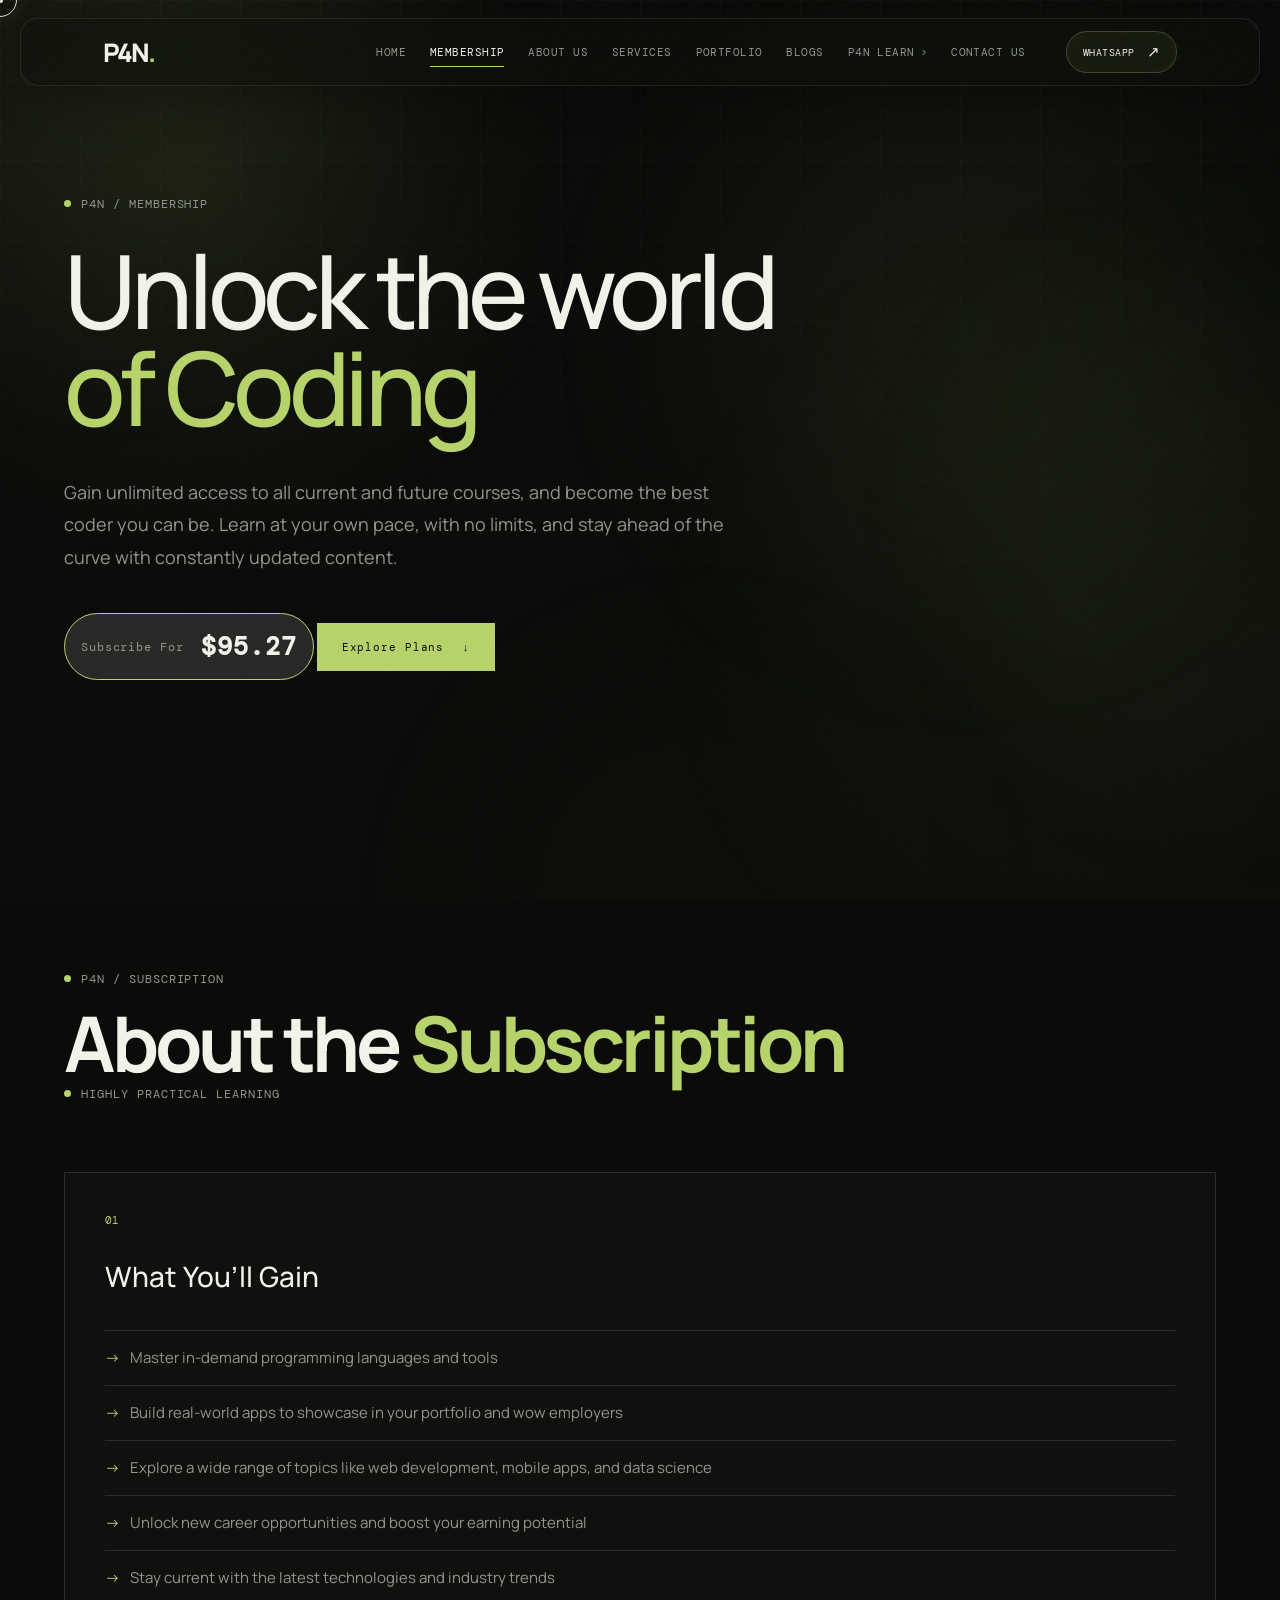
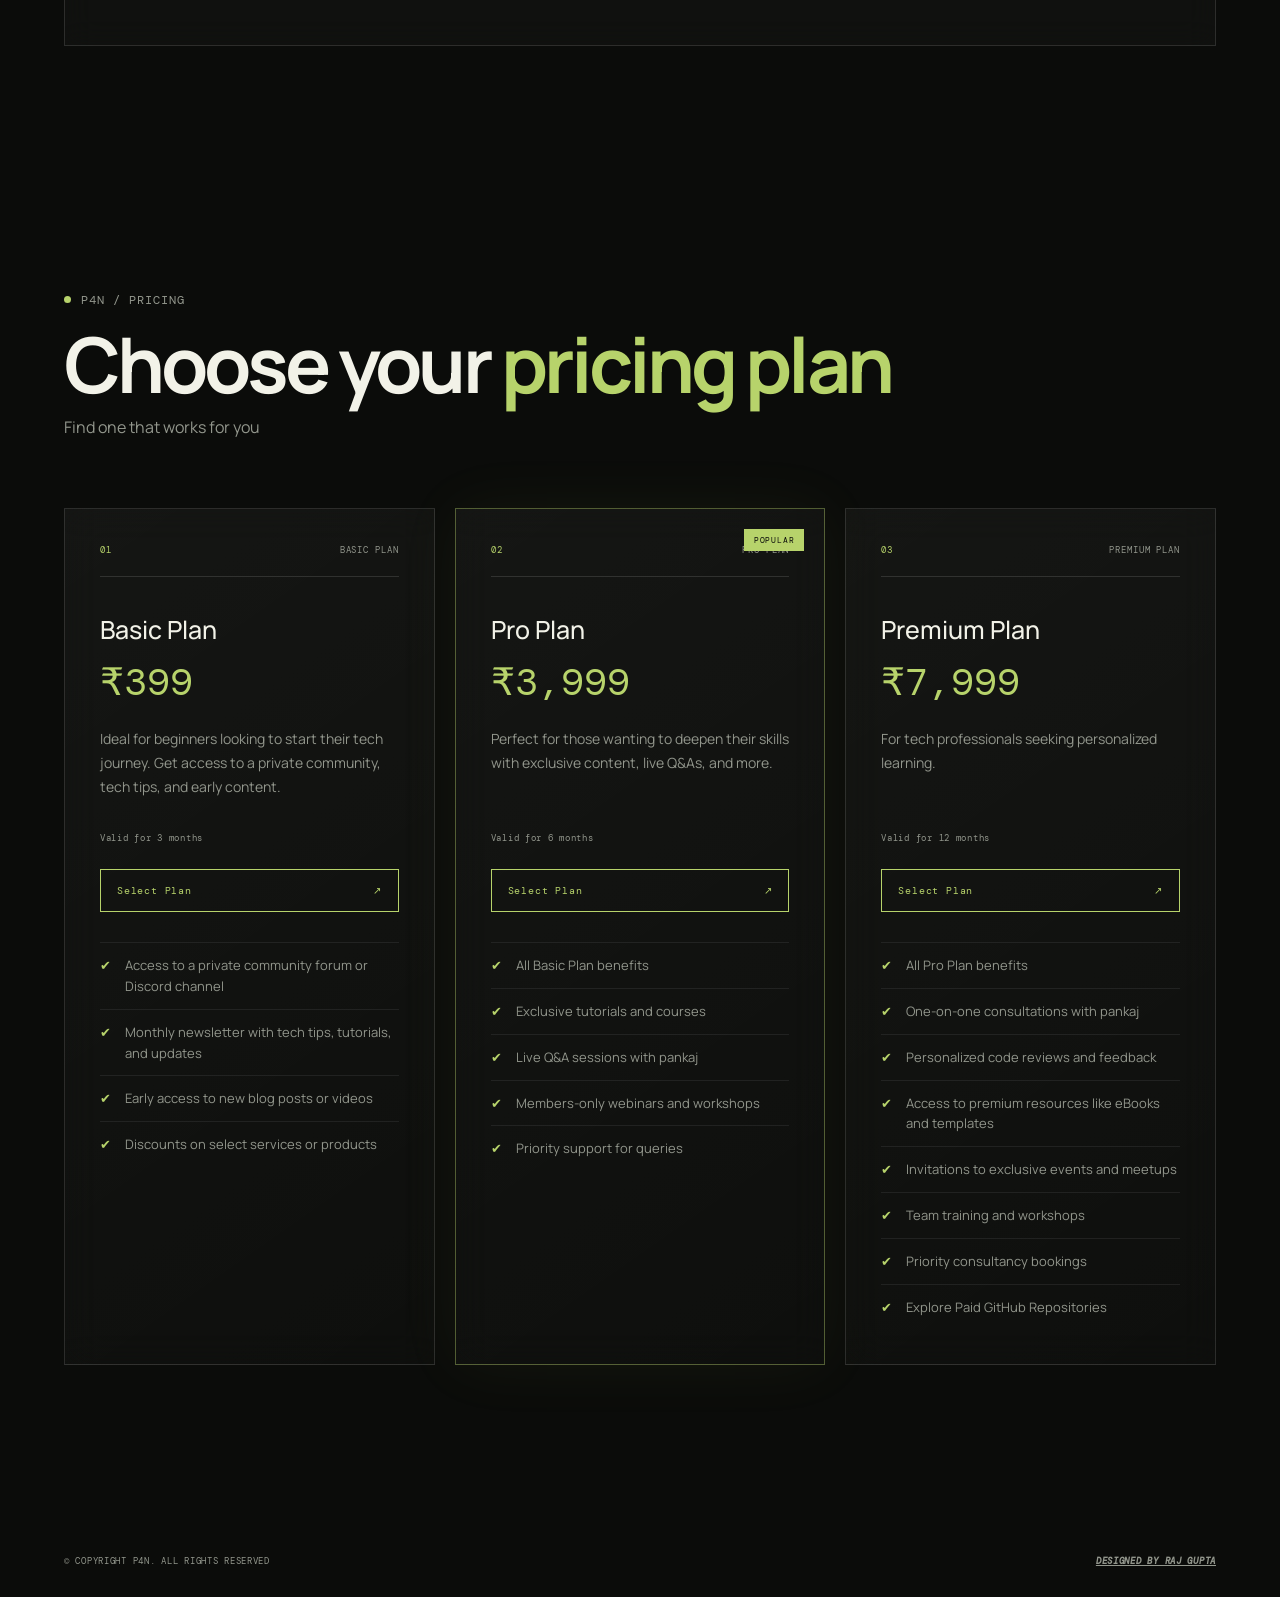
<file: membership.html>
<!DOCTYPE html>
<html lang="en">

<head>
    <meta charset="UTF-8">
    <meta name="viewport" content="width=device-width, initial-scale=1.0">

    <title>P4N — Membership</title>

    <link rel="preconnect" href="https://fonts.googleapis.com">
    <link rel="preconnect" href="https://fonts.gstatic.com" crossorigin>
    <link rel="icon" href="IMG/logo.png" type="image/x-icon">

    <link
        href="https://fonts.googleapis.com/css2?family=DM+Mono:wght@400;500&family=Manrope:wght@400;500;600;700&display=swap"
        rel="stylesheet">

    <link rel="stylesheet" href="css/style.css">
    <link rel="stylesheet" href="css/membership.css">
    <link rel="stylesheet" href="css/responsive.css">
</head>

<body>

    <!-- AMBIENT BACKGROUND -->
    <div class="ambient-background">

        <div class="background-grid"></div>

        <div class="ambient-glow glow-one"></div>
        <div class="ambient-glow glow-two"></div>
        <div class="ambient-glow glow-three"></div>

    </div>


    <!-- PRELOADER -->
    <div class="preloader" id="preloader">

        <div class="preloader-content">

            <div class="preloader-logo">
                P4N
            </div>

            <div class="preloader-bottom">

                <span class="preloader-status">
                    INITIALIZING EXPERIENCE
                </span>

                <span class="preloader-percentage" id="loader-percentage">
                    0%
                </span>

            </div>

            <div class="preloader-line">
                <span id="loader-progress"></span>
            </div>

        </div>

    </div>


    <!-- CUSTOM CURSOR -->
    <div class="cursor" id="cursor">
        <span class="cursor-dot"></span>
    </div>


    <!-- =========================================
         NAVBAR
    ========================================== -->

    <header class="navbar" id="navbar">

        <div class="container navbar-inner">

            <!-- Logo -->

            <a href="#" class="navbar-logo">
                P4N<span>.</span>
            </a>


            <!-- Desktop Navigation -->

            <nav class="desktop-nav">

                <a href="index.html" class="nav-link ">
                    Home
                </a>

                <a href="membership.html" class="nav-link active">
                    Membership
                </a>

                <a href="index.html#about" class="nav-link">
                    About Us
                </a>

                <a href="index.html#services" class="nav-link">
                    Services
                </a>

                <a href="https://github.com/Pankaj-Str" target="_blank" class="nav-link">
                    Portfolio
                </a>

                <a href="blogs.html" class="nav-link">
                    Blogs
                </a>


                <!-- P4N Learn -->


                <li class="nav-dropdown">
                    <button class="nav-link" type="button">
                        P4N Learn
                        <span class="dropdown-arrow">></span>
                    </button>

                    <div class="nav-dropdown-menu">

                        <!-- FRAMEWORKS -->
                        <div class="dropdown-group">
                            <span class="dropdown-title">Frameworks</span>

                            <a href="https://tutorial.codeswithpankaj.com/node-js" target="_blank"
                                rel="noopener noreferrer">
                                Node JS
                            </a>

                            <a href="https://tutorial.codeswithpankaj.com/angular" target="_blank"
                                rel="noopener noreferrer">
                                Angular
                            </a>

                            <a href="https://tutorial.codeswithpankaj.com/spring-boot" target="_blank"
                                rel="noopener noreferrer">
                                Spring Boot
                            </a>

                            <a href="https://tutorial.codeswithpankaj.com/react" target="_blank"
                                rel="noopener noreferrer">
                                React
                            </a>

                            <a href="https://tutorial.codeswithpankaj.com/bootstrap" target="_blank"
                                rel="noopener noreferrer">
                                Bootstrap
                            </a>

                            <a href="https://tutorial.codeswithpankaj.com/jquery" target="_blank"
                                rel="noopener noreferrer">
                                jQuery
                            </a>

                            <a href="https://tutorial.codeswithpankaj.com/spring-security-5" target="_blank"
                                rel="noopener noreferrer">
                                Spring Security 5
                            </a>

                            <a href="https://tutorial.codeswithpankaj.com/apache-hadoop" target="_blank"
                                rel="noopener noreferrer">
                                Apache Hadoop
                            </a>

                            <a href="https://tutorial.codeswithpankaj.com/apache-spark" target="_blank"
                                rel="noopener noreferrer">
                                Apache Spark
                            </a>

                            <a href="https://tutorial.codeswithpankaj.com/cordova" target="_blank"
                                rel="noopener noreferrer">
                                Cordova
                            </a>

                            <a href="https://tutorial.codeswithpankaj.com/firebase" target="_blank"
                                rel="noopener noreferrer">
                                Firebase
                            </a>
                        </div>


                        <!-- PROGRAMMING LANGUAGES -->
                        <div class="dropdown-group">
                            <span class="dropdown-title">Programming Languages</span>

                            <a href="https://tutorial.codeswithpankaj.com/javascript" target="_blank"
                                rel="noopener noreferrer">
                                JavaScript
                            </a>

                            <a href="https://tutorial.codeswithpankaj.com/python" target="_blank"
                                rel="noopener noreferrer">
                                Python
                            </a>

                            <a href="https://tutorial.codeswithpankaj.com/php" target="_blank"
                                rel="noopener noreferrer">
                                PHP
                            </a>

                            <a href="https://tutorial.codeswithpankaj.com/cpp" target="_blank"
                                rel="noopener noreferrer">
                                C++
                            </a>

                            <a href="https://tutorial.codeswithpankaj.com/c-sharp" target="_blank"
                                rel="noopener noreferrer">
                                C#
                            </a>

                            <a href="https://tutorial.codeswithpankaj.com/typescript" target="_blank"
                                rel="noopener noreferrer">
                                TypeScript
                            </a>

                            <a href="https://tutorial.codeswithpankaj.com/linux-shell" target="_blank"
                                rel="noopener noreferrer">
                                Linux Shell
                            </a>

                            <a href="https://tutorial.codeswithpankaj.com/c" target="_blank" rel="noopener noreferrer">
                                C
                            </a>

                            <a href="https://tutorial.codeswithpankaj.com/ruby-on-rails" target="_blank"
                                rel="noopener noreferrer">
                                Ruby on Rails
                            </a>

                            <a href="https://tutorial.codeswithpankaj.com/swift" target="_blank"
                                rel="noopener noreferrer">
                                Swift
                            </a>

                            <a href="https://tutorial.codeswithpankaj.com/java-se" target="_blank"
                                rel="noopener noreferrer">
                                JAVA SE
                            </a>

                            <a href="https://tutorial.codeswithpankaj.com/java-ee" target="_blank"
                                rel="noopener noreferrer">
                                JAVA EE
                            </a>
                        </div>


                        <!-- MOBILE APPLICATION -->
                        <div class="dropdown-group">
                            <span class="dropdown-title">Mobile Application</span>

                            <a href="https://tutorial.codeswithpankaj.com/android" target="_blank"
                                rel="noopener noreferrer">
                                Android
                            </a>

                            <a href="https://tutorial.codeswithpankaj.com/ios" target="_blank"
                                rel="noopener noreferrer">
                                iOS
                            </a>

                            <a href="https://tutorial.codeswithpankaj.com/ionic" target="_blank"
                                rel="noopener noreferrer">
                                Ionic
                            </a>

                            <a href="https://tutorial.codeswithpankaj.com/hybrid" target="_blank"
                                rel="noopener noreferrer">
                                Hybrid
                            </a>
                        </div>

                    </div>
                </li>

                <a href="index.html#contact" class="nav-link">
                    Contact Us
                </a>

            </nav>


            <!-- Right CTA -->

            <div class="navbar-actions">

                <a href="#contact" class="navbar-cta">
                    WhatsApp
                    <span>↗</span>
                </a>


                <!-- Mobile Menu Button -->

                <button class="menu-toggle" id="menu-toggle" aria-label="Open menu" aria-expanded="false">

                    <span></span>
                    <span></span>

                </button>

            </div>

        </div>


        <!-- Mobile Navigation -->

        <div class="mobile-menu" id="mobile-menu">

            <nav class="mobile-nav">

                <a href="#home">
                    <span>01</span>
                    Home
                </a>

                <a href="#membership">
                    <span>02</span>
                    Membership
                </a>

                <a href="#about">
                    <span>03</span>
                    About Us
                </a>

                <a href="#services">
                    <span>04</span>
                    Services
                </a>

                <a href="#portfolio">
                    <span>05</span>
                    Portfolio
                </a>

                <a href="#blogs">
                    <span>06</span>
                    Blogs
                </a>


                <div class="mobile-learn">

                    <div class="mobile-learn-title">

                        <span>07</span>

                        P4N Learn

                    </div>


                    <a href="#frameworks">
                        Frameworks
                    </a>

                    <a href="#programming-languages">
                        Programming Languages
                    </a>

                    <a href="#mobile-application">
                        Mobile Application
                    </a>

                </div>


                <a href="#contact">
                    <span>08</span>
                    Contact Us
                </a>

            </nav>

        </div>

    </header>


    <!-- MEMBERSHIP HERO -->
    <main>

        <section class="membership-hero">

            <div class="container">

                <div class="membership-hero-content">

                    <div class="section-label">
                        P4N / MEMBERSHIP
                    </div>

                    <h1>
                        Unlock the world
                        <span>of Coding</span>
                    </h1>

                    <p>
                        Gain unlimited access to all current and future
                        courses, and become the best coder you can be.
                        Learn at your own pace, with no limits, and stay
                        ahead of the curve with constantly updated content.
                    </p>

                    <div class="membership-price subscribe-button">

                        <span>
                            Subscribe For
                        </span>

                        <strong>
                            $95.27
                        </strong>

                    </div>

                    <a href="#pricing" class="membership-button">
                        Explore Plans
                        <span>↓</span>
                    </a>

                </div>

            </div>

        </section>


        <!-- ABOUT SUBSCRIPTION -->
        <section class="subscription">

            <div class="container">

                <div class="subscription-header">

                    <div class="section-label">
                        P4N / SUBSCRIPTION
                    </div>

                    <h2 class="heading-lg">
                        About the
                        <span>Subscription</span>
                    </h2>

                    <div class="section-label">
                        Highly Practical Learning
                    </div>
                </div>


                <div class="subscription-benefits">

                    <span class="feature-number">
                        01
                    </span>

                    <h3>
                        What You’ll Gain
                    </h3>

                    <ul>

                        <li>
                            Master in-demand programming languages
                            and tools
                        </li>

                        <li>
                            Build real-world apps to showcase in your
                            portfolio and wow employers
                        </li>

                        <li>
                            Explore a wide range of topics like web
                            development, mobile apps, and data science
                        </li>

                        <li>
                            Unlock new career opportunities and boost
                            your earning potential
                        </li>

                        <li>
                            Stay current with the latest technologies
                            and industry trends
                        </li>

                    </ul>

                </div>


            </div>

        </section>


        <!-- PRICING -->
        <section class="pricing" id="pricing">

            <div class="container">

                <div class="pricing-header">

                    <div class="section-label">
                        P4N / PRICING
                    </div>

                    <h2 class="heading-lg">
                        Choose your
                        <span>pricing plan</span>
                    </h2>

                    <p>
                        Find one that works for you
                    </p>

                </div>


                <div class="pricing-grid">


                    <!-- BASIC -->
                    <article class="pricing-card">

                        <div class="pricing-card-top">

                            <span class="plan-number">
                                01
                            </span>

                            <span class="plan-name">
                                BASIC PLAN
                            </span>

                        </div>

                        <h3>
                            Basic Plan
                        </h3>

                        <div class="price">
                            ₹399
                        </div>

                        <p>
                            Ideal for beginners looking to start their
                            tech journey. Get access to a private community,
                            tech tips, and early content.
                        </p>

                        <div class="validity">
                            Valid for 3 months
                        </div>

                        <a href="#" class="plan-button">
                            Select Plan
                            <span>↗</span>
                        </a>

                        <ul class="plan-features">

                            <li>
                                Access to a private community forum
                                or Discord channel
                            </li>

                            <li>
                                Monthly newsletter with tech tips,
                                tutorials, and updates
                            </li>

                            <li>
                                Early access to new blog posts or videos
                            </li>

                            <li>
                                Discounts on select services or products
                            </li>

                        </ul>

                    </article>


                    <!-- PRO -->
                    <article class="pricing-card featured">

                        <div class="pricing-badge">
                            POPULAR
                        </div>

                        <div class="pricing-card-top">

                            <span class="plan-number">
                                02
                            </span>

                            <span class="plan-name">
                                PRO PLAN
                            </span>

                        </div>

                        <h3>
                            Pro Plan
                        </h3>

                        <div class="price">
                            ₹3,999
                        </div>

                        <p>
                            Perfect for those wanting to deepen their
                            skills with exclusive content, live Q&As,
                            and more.
                        </p>

                        <div class="validity">
                            Valid for 6 months
                        </div>

                        <a href="#" class="plan-button">
                            Select Plan
                            <span>↗</span>
                        </a>

                        <ul class="plan-features">

                            <li>
                                All Basic Plan benefits
                            </li>

                            <li>
                                Exclusive tutorials and courses
                            </li>

                            <li>
                                Live Q&A sessions with pankaj
                            </li>

                            <li>
                                Members-only webinars and workshops
                            </li>

                            <li>
                                Priority support for queries
                            </li>

                        </ul>

                    </article>


                    <!-- PREMIUM -->
                    <article class="pricing-card">

                        <div class="pricing-card-top">

                            <span class="plan-number">
                                03
                            </span>

                            <span class="plan-name">
                                PREMIUM PLAN
                            </span>

                        </div>

                        <h3>
                            Premium Plan
                        </h3>

                        <div class="price">
                            ₹7,999
                        </div>

                        <p>
                            For tech professionals seeking personalized
                            learning.
                        </p>

                        <div class="validity">
                            Valid for 12 months
                        </div>

                        <a href="#" class="plan-button">
                            Select Plan
                            <span>↗</span>
                        </a>

                        <ul class="plan-features">

                            <li>
                                All Pro Plan benefits
                            </li>

                            <li>
                                One-on-one consultations with pankaj
                            </li>

                            <li>
                                Personalized code reviews and feedback
                            </li>

                            <li>
                                Access to premium resources like eBooks
                                and templates
                            </li>

                            <li>
                                Invitations to exclusive events and meetups
                            </li>

                            <li>
                                Team training and workshops
                            </li>

                            <li>
                                Priority consultancy bookings
                            </li>

                            <li>
                                Explore Paid GitHub Repositories
                            </li>

                        </ul>

                    </article>

                </div>

            </div>

        </section>

    </main>


    <!-- FOOTER -->
    <footer class="site-footer">

        <div class="container footer-bottom">

            <div>
                © Copyright p4n. All Rights Reserved
            </div>

            <div>
                <a href="https://rajgupta-olive.vercel.app/" target="_blank "><u><i><b>Designed by Raj
                                Gupta</b></i></u></a>

            </div>

        </div>

    </footer>


    <script src="js/script.js"></script>

</body>

</html>
</file>
<file: css/style.css>
:root {
    --bg: #0b0c0a;
    --bg-soft: #11130f;
    --text: #f2f2e8;
    --text-muted: #92968c;
    --accent: #b7d36b;
    --accent-dark: #8fa84d;
    --border: rgba(255, 255, 255, 0.12);
    --font-main: "Manrope", sans-serif;
    --font-mono: "DM Mono", monospace;
    --container-width: 1400px;
    --side-padding: 5vw;
    --transition: 0.4s cubic-bezier(0.16, 1, 0.3, 1);
}

/* =========================================
   RESET
========================================= */

* {
    margin: 0;
    padding: 0;
    box-sizing: border-box;
}

html {
    scroll-behavior: smooth;
}

body {
    background: var(--bg);
    color: var(--text);
    font-family: var(--font-main);
    min-height: 100vh;
    overflow-x: hidden;
    /* cursor: none; */
    scroll-behavior: smooth;
}

body::before {

    content: "";

    position: fixed;

    inset: 0;

    z-index: 9997;

    pointer-events: none;

    opacity: 0.035;

    background-image:
        url("data:image/svg+xml,%3Csvg viewBox='0 0 200 200' xmlns='http://www.w3.org/2000/svg'%3E%3Cfilter id='noise'%3E%3CfeTurbulence type='fractalNoise' baseFrequency='.9' numOctaves='4' stitchTiles='stitch'/%3E%3C/filter%3E%3Crect width='100%25' height='100%25' filter='url(%23noise)' opacity='.4'/%3E%3C/svg%3E");

}

img {
    display: block;
    max-width: 100%;
}

a {
    color: inherit;
    text-decoration: none;
}

button,
input,
textarea {
    font: inherit;
}

button {
    border: none;
    background: none;
    cursor: pointer;
}

/* =========================================
   AMBIENT BACKGROUND
========================================= */

.ambient-background {
    position: fixed;

    inset: 0;

    z-index: -10;

    overflow: hidden;

    pointer-events: none;

    background:
        radial-gradient(circle at 15% 20%,
            rgba(183, 211, 107, 0.08),
            transparent 30%),
        radial-gradient(circle at 85% 70%,
            rgba(183, 211, 107, 0.05),
            transparent 35%);

}

.ambient-glow {
    position: absolute;
    width: 500px;
    height: 500px;
    border-radius: 50%;
    filter: blur(120px);
    opacity: 0.25;
    will-change: transform;
}

.glow-one {
    top: -200px;
    left: -150px;
    background: rgba(183, 211, 107, 0.18);
    animation:
        ambientFloatOne 14s ease-in-out infinite alternate;
}

.glow-two {
    right: -200px;
    top: 30%;
    background: rgba(120, 160, 70, 0.12);
    animation:
        ambientFloatTwo 18s ease-in-out infinite alternate;
}

.glow-three {
    bottom: -250px;
    left: 35%;
    background: rgba(183, 211, 107, 0.08);
    animation:
        ambientFloatThree 20s ease-in-out infinite alternate;
}

.background-grid {
    position: absolute;
    inset: 0;
    background-image:

        linear-gradient(rgba(255, 255, 255, 0.025) 1px,
            transparent 1px),

        linear-gradient(90deg,
            rgba(255, 255, 255, 0.025) 1px,
            transparent 1px);
    background-size:
        80px 80px;
    mask-image:
        linear-gradient(to bottom,
            black,
            transparent 90%);

}

@keyframes ambientFloatOne {

    from {
        transform:
            translate(0, 0) scale(1);
    }

    to {
        transform:
            translate(180px, 120px) scale(1.2);
    }

}

@keyframes ambientFloatTwo {

    from {
        transform:
            translate(0, 0) scale(1);
    }

    to {
        transform:
            translate(-150px, 100px) scale(1.15);
    }

}

@keyframes ambientFloatThree {

    from {
        transform:
            translate(0, 0) scale(1);
    }

    to {
        transform:
            translate(100px, -120px) scale(1.25);
    }

}

/* =========================================
   TEXT SELECTION
========================================= */

::selection {
    background: var(--accent);
    color: var(--bg);
}

/* =========================================
   CONTAINER
========================================= */

.container {
    width: min(calc(100% - (var(--side-padding) * 2)),
            var(--container-width));
    margin-inline: auto;
}

/* =========================================
   SECTION LABEL
========================================= */

.section-label {
    display: inline-flex;
    align-items: center;
    gap: 10px;
    font-family: var(--font-mono);
    font-size: 12px;
    font-weight: 400;
    text-transform: uppercase;
    letter-spacing: 0.08em;
    color: var(--text-muted);
}

.section-label::before {
    content: "";
    width: 7px;
    height: 7px;
    border-radius: 50%;
    background: var(--accent);
}

/* =========================================
   LARGE HEADINGS
========================================= */

.heading-xl {
    font-size: clamp(4rem, 9vw, 9rem);
    line-height: 0.9;
    font-weight: 700;
    letter-spacing: -0.06em;
}

.heading-lg {
    font-size: clamp(3rem, 6vw, 6rem);
    line-height: 0.95;
    font-weight: 700;
    letter-spacing: -0.05em;
}

.heading-md {
    font-size: clamp(2rem, 4vw, 4rem);
    line-height: 1;
    font-weight: 600;
    letter-spacing: -0.04em;
}

/* =========================================
   LARGE HEADINGS
========================================= */
.preloader {
    position: fixed;
    inset: 0;
    z-index: 9999;
    display: flex;
    align-items: center;
    justify-content: center;
    background: var(--bg);
    transition: opacity 0.8s ease, visibility 0.8s ease;
}

.preloader-content {
    width: min(500px, 80%);
    display: flex;
    flex-direction: column;
    gap: 30px;
}

.preloader-logo {
    font-size: clamp(4rem, 10vw, 8rem);
    font-weight: 700;
    letter-spacing: -0.08em;
    line-height: 0.8;
}

.preloader-bottom {
    display: flex;
    justify-content: space-between;
    align-items: center;
    font-family: var(--font-mono);
    font-size: 11px;
    color: var(--text-muted);
    text-transform: uppercase;
    letter-spacing: 0.08em;
}

.preloader-percentage {
    color: var(--text);
}

.preloader-line {
    width: 100%;
    height: 1px;
    background: var(--border);
    overflow: hidden;
}

.preloader-line span {
    display: block;
    width: 0%;
    height: 100%;
    background: var(--accent);
    transition: width 0.1s linear;
}

.preloader.loaded {
    opacity: 0;
    visibility: hidden;
    pointer-events: none;
}

/* =========================================
   CUSTOM CURSOR
========================================= */
.cursor {
    position: fixed;

    width: 34px;
    height: 34px;
    border: 1px solid var(--text);
    border-radius: 50%;
    pointer-events: none;
    z-index: 10000;
    transform: translate(-50%, -50%);
    display: flex;
    justify-content: center;
    align-items: center;
    transition: width 0.3s ease,
        height 0.3s ease,
        background 0.3s ease,
        border-color 0.3s ease;
    mix-blend-mode: difference;
    box-shadow: 0 0 20px rgba(183, 211, 107, 0.15);
}

.cursor-dot {
    width: 5px;
    height: 5px;
    border-radius: 50%;
    background: var(--text);
}

.cursor.cursor-hover {

    width: 55px;
    height: 55px;

    background:
        rgba(183, 211, 107, 0.12);

    border-color:
        var(--accent);

    box-shadow:
        0 0 35px rgba(183, 211, 107, 0.25);

    backdrop-filter:
        blur(5px);
}

.cursor.cursor-hover .cursor-dot {
    background: var(--bg);
}

/* =========================================
   NAVBAR
========================================= */
.navbar {

    position: fixed;

    top: 18px;
    left: 50%;

    width: min(calc(100% - 40px),
            1450px);

    transform: translateX(-50%);

    z-index: 5000;

    padding: 12px 18px;

    border: 1px solid rgba(255, 255, 255, 0.09);

    border-radius: 18px;

    background:
        rgba(15, 17, 13, 0.55);

    backdrop-filter:
        blur(24px) saturate(140%);

    -webkit-backdrop-filter:
        blur(24px) saturate(140%);

    box-shadow:
        0 10px 40px rgba(0, 0, 0, 0.25);

    transition:
        top 0.4s ease,
        width 0.4s ease,
        background 0.4s ease,
        border-color 0.4s ease,
        box-shadow 0.4s ease;
}

.navbar-inner {
    display: flex;
    align-items: center;
    justify-content: space-between;
    gap: 40px;
}

/* =========================================
   NAVBAR LOGO
========================================= */

.navbar-logo {
    font-size: 1.6rem;
    font-weight: 800;
    letter-spacing: -0.08em;
    white-space: nowrap;
}

.navbar-logo span {
    color: var(--accent);
}

/* =========================================
   DESKTOP NAV
========================================= */

.desktop-nav {
    display: flex;
    align-items: center;
    gap: 24px;
    margin-left: auto;
}

.nav-link {
    position: relative;
    display: inline-flex;
    align-items: center;
    gap: 6px;
    padding: 8px 0;
    color: var(--text-muted);
    font-family: var(--font-mono);
    font-size: 11px;
    text-transform: uppercase;
    letter-spacing: 0.04em;
    transition:
        color 0.3s ease;
}

.nav-link:hover,
.nav-link.active {
    color: var(--text);
}

.nav-link::after {
    content: "";
    position: absolute;
    left: 0;
    bottom: 0;
    width: 100%;
    height: 1px;
    background: var(--accent);
    transform: scaleX(0);
    transform-origin: left;
    transition: transform 0.35s cubic-bezier(0.16, 1, 0.3, 1);
}

.nav-link:hover::after,
.nav-link.active::after {
    transform: scaleX(1);
}

/* =========================================
   DROPDOWN
========================================= */

/* =================================
   P4N LEARN DROPDOWN
================================= */

.nav-dropdown {
    position: relative;
}

.nav-dropdown-toggle {
    display: flex;
    align-items: center;
    gap: 7px;
    border: none;
    background: transparent;
    color: var(--text-muted);
    font-family: var(--font-main);
    font-size: 0.9rem;
    cursor: pointer;
    transition: color var(--transition);
}

.nav-dropdown-toggle:hover {
    color: var(--text);
}

.dropdown-arrow {
    font-size: 0.85rem;
    transition: transform var(--transition);
}

.nav-dropdown:hover .dropdown-arrow {
    transform: rotate(180deg);
}
li{
    list-style: none;
}
.nav-dropdown-menu {
    position: absolute;
    top: calc(100% + 18px);
    left: 50%;
    transform: translateX(-50%) translateY(10px);

    width: 700px;
    padding: 24px;

    display: grid;
    grid-template-columns: repeat(3, 1fr);
    gap: 28px;

    background: rgba(17, 19, 15, 0.96);
    border: 1px solid var(--border);
    border-radius: 18px;

    backdrop-filter: blur(20px);
    -webkit-backdrop-filter: blur(20px);

    box-shadow: 0 25px 70px rgba(0, 0, 0, 0.45);

    opacity: 0;
    visibility: hidden;
    pointer-events: none;

    transition:
        opacity var(--transition),
        transform var(--transition),
        visibility var(--transition);

    z-index: 1000;
}

.nav-dropdown:hover .nav-dropdown-menu,
.nav-dropdown.open .nav-dropdown-menu {
    opacity: 1;
    visibility: visible;
    pointer-events: auto;
    transform: translateX(-50%) translateY(0);
}

.dropdown-group {
    display: flex;
    flex-direction: column;
    gap: 4px;
}

.dropdown-title {
    margin-bottom: 10px;

    color: var(--accent);
    font-family: var(--font-mono);
    font-size: 0.7rem;
    letter-spacing: 0.08em;
    text-transform: uppercase;
}

.dropdown-group a {
    display: block;
    padding: 7px 8px;

    color: var(--text-muted);
    font-size: 0.82rem;

    border-radius: 6px;

    transition:
        color var(--transition),
        background var(--transition),
        transform var(--transition);
}

.dropdown-group a:hover {
    color: var(--text);
    background: rgba(183, 211, 107, 0.08);
    transform: translateX(4px);
}

.nav-dropdown {
    position: relative;
}

.dropdown-toggle {
    border: none;
    background: transparent;
    cursor: none;
}

.dropdown-arrow {
    font-size: 10px;
    transition: transform 0.3s ease;
}

.nav-dropdown:hover .dropdown-arrow {
    transform: rotate(180deg);
}

.dropdown-menu {
    position: absolute;
    top: calc(100% + 20px);
    left: 50%;
    width: 260px;
    padding: 20px;
    transform: translate(-50%, 10px);
    opacity: 0;
    visibility: hidden;
    background: rgba(17, 19, 15, 0.96);
    border: 1px solid var(--border);
    backdrop-filter: blur(20px);
    transition:
        opacity 0.3s ease,
        transform 0.3s ease,
        visibility 0.3s ease;
}

.nav-dropdown:hover .dropdown-menu {
    opacity: 1;
    visibility: visible;
    transform: translate(-50%, 0);
}

.dropdown-heading {
    margin-bottom: 14px;
    font-family: var(--font-mono);
    font-size: 10px;
    color: var(--text-muted);
    letter-spacing: 0.1em;
}


.dropdown-menu a {
    display: block;
    padding: 10px 0;
    border-bottom: 1px solid var(--border);
    font-size: 14px;
    color: var(--text-muted);
    transition:
        color 0.3s ease,
        padding-left 0.3s ease;
}

.dropdown-menu a:last-child {
    border-bottom: none;
}

.dropdown-menu a:hover {
    color: var(--text);
    padding-left: 8px;
}

/* =========================================
   NAVBAR CTA
========================================= */

.navbar-actions {
    display: flex;

    align-items: center;

    gap: 20px;
}

.navbar-cta {

    display: inline-flex;

    align-items: center;

    gap: 12px;

    padding: 10px 16px;

    border: 1px solid rgba(183, 211, 107, 0.25);

    border-radius: 100px;

    background:
        rgba(183, 211, 107, 0.06);

    color: var(--text);

    font-family: var(--font-mono);

    font-size: 10px;

    text-transform: uppercase;

    letter-spacing: 0.05em;

    box-shadow:
        inset 0 0 20px rgba(183, 211, 107, 0.03);

    transition:
        background 0.3s ease,
        color 0.3s ease,
        border-color 0.3s ease,
        box-shadow 0.3s ease,
        transform 0.3s ease;
}


.navbar-cta span {
    font-size: 15px;

    transition:
        transform 0.3s ease;
}

.navbar-cta:hover {

    background:
        var(--accent);

    color:
        var(--bg);

    border-color:
        var(--accent);

    box-shadow:
        0 0 30px rgba(183, 211, 107, 0.25);

    transform:
        translateY(-2px);
}


.navbar-cta:hover span {
    transform: translate(3px, -3px);
}

.navbar.scrolled {

    top: 10px;

    width: min(calc(100% - 24px),
            1500px);

    background:
        rgba(15, 17, 13, 0.72);

    border-color:
        rgba(183, 211, 107, 0.15);

    box-shadow:
        0 15px 50px rgba(0, 0, 0, 0.35);
}

/* =========================================
   MOBILE MENU BUTTON
========================================= */

.menu-toggle {
    display: none;

    width: 42px;
    height: 42px;

    border: 1px solid var(--border);

    border-radius: 50%;

    align-items: center;
    justify-content: center;

    flex-direction: column;

    gap: 5px;

    cursor: none;
}


.menu-toggle span {
    display: block;

    width: 15px;
    height: 1px;

    background: var(--text);

    transition:
        transform 0.3s ease;
}

/* =========================================
   MOBILE MENU
========================================= */

.mobile-menu {
    display: none;
}

.mobile-learn {
    border-bottom: 1px solid var(--border);

    padding: 14px 0;
}


.mobile-learn-title {
    border-bottom: none;

    padding: 0 0 10px;
}


.mobile-learn>a {
    display: block;

    margin-left: 40px;

    padding: 7px 0;

    color: var(--text-muted);

    font-family: var(--font-mono);

    font-size: 12px;

    text-transform: uppercase;
}


.mobile-learn>a:hover {
    color: var(--text);
}

/* =========================================
   HERO
========================================= */

.hero {
    position: relative;

    min-height: 100vh;

    display: flex;

    flex-direction: column;

    justify-content: center;

    overflow: hidden;

    padding-top: 130px;
}


.hero-inner {
    position: relative;

    z-index: 2;

    display: grid;

    grid-template-columns:
        minmax(0, 1.15fr) minmax(350px, 0.85fr);

    align-items: center;

    gap: 60px;

    min-height: calc(100vh - 150px);
}

/* =========================================
   HERO CONTENT
========================================= */

.hero-content {
    position: relative;

    z-index: 3;
}


.hero-label {
    margin-bottom: 28px;

    animation:
        heroFadeUp 1s 0.2s both;
}


.hero-title {
    max-width: 950px;

    font-size:
        clamp(4.5rem, 8.5vw, 9rem);

    line-height: 0.84;

    font-weight: 700;

    letter-spacing: -0.075em;

    animation:
        heroFadeUp 1s 0.35s both;
}


.hero-title span {
    display: block;

    color: var(--text-muted);

    font-weight: 400;
}


.hero-description {
    max-width: 520px;

    margin-top: 35px;

    color: var(--text-muted);

    font-size: 16px;

    line-height: 1.7;

    animation:
        heroFadeUp 1s 0.5s both;
}

/* =========================================
   HERO ACTIONS
========================================= */

.hero-actions {
    display: flex;

    align-items: center;

    gap: 14px;

    margin-top: 35px;

    animation:
        heroFadeUp 1s 0.65s both;
}


.hero-button {
    display: inline-flex;

    align-items: center;

    gap: 18px;

    padding: 14px 20px;

    border-radius: 100px;

    font-family: var(--font-mono);

    font-size: 11px;

    text-transform: uppercase;

    letter-spacing: 0.05em;

    transition:
        transform 0.3s ease,
        background 0.3s ease,
        border-color 0.3s ease,
        box-shadow 0.3s ease;
}


.hero-button span {
    font-size: 16px;

    transition:
        transform 0.3s ease;
}


.hero-button.primary {
    background: var(--accent);

    color: var(--bg);

    border: 1px solid var(--accent);

    box-shadow:
        0 0 35px rgba(183, 211, 107, 0.12);
}


.hero-button.secondary {
    border: 1px solid var(--border);

    background:
        rgba(255, 255, 255, 0.025);

    backdrop-filter:
        blur(12px);

    color: var(--text);
}


.hero-button:hover {
    transform:
        translateY(-3px);
}


.hero-button.primary:hover {
    box-shadow:
        0 0 45px rgba(183, 211, 107, 0.28);
}


.hero-button.secondary:hover {
    border-color:
        rgba(183, 211, 107, 0.35);

    background:
        rgba(183, 211, 107, 0.06);
}


.hero-button:hover span {
    transform:
        translate(3px, -3px);
}

/* =========================================
   HERO VISUAL
========================================= */

.hero-visual {
    position: relative;

    height: 560px;

    display: flex;

    align-items: center;

    justify-content: center;

    animation:
        heroVisualIn 1.2s 0.5s both;
}


.hero-glow {
    position: absolute;

    width: 600px;
    height: 600px;

    right: -250px;
    top: 10%;

    border-radius: 50%;

    background:
        rgba(183, 211, 107, 0.09);

    filter:
        blur(120px);

    pointer-events: none;
}

.hero-card {
    position: relative;
    width: min(390px, 80%);
    aspect-ratio: 0.78;
    padding: 24px;
    display: flex;
    flex-direction: column;
    justify-content: space-between;
    border:
        1px solid rgba(255, 255, 255, 0.13);
    border-radius: 24px;
    background:
        linear-gradient(145deg,
            rgba(255, 255, 255, 0.08),
            rgba(255, 255, 255, 0.025));
    backdrop-filter:
        blur(30px) saturate(130%);
    -webkit-backdrop-filter:
        blur(30px) saturate(130%);
    box-shadow:
        0 40px 100px rgba(0, 0, 0, 0.45),
        inset 0 1px 0 rgba(255, 255, 255, 0.08);

    transition:
        transform 0.6s cubic-bezier(0.16, 1, 0.3, 1),
        border-color 0.5s ease,
        box-shadow 0.6s ease;
}



.hero-card:hover {
    transform:
        rotate(0deg) translateY(-12px) scale(1.015);

    border-color:
        rgba(183, 211, 107, 0.45);

    box-shadow:
        0 30px 80px rgba(0, 0, 0, 0.45),
        0 0 35px rgba(183, 211, 107, 0.12),
        0 0 100px rgba(183, 211, 107, 0.08),
        inset 0 1px 0 rgba(255, 255, 255, 0.12);
}

.hero-card-glow {
    position: absolute;

    width: 180px;
    height: 180px;

    top: -80px;
    right: -80px;

    border-radius: 50%;

    background:
        rgba(183, 211, 107, 0.18);

    filter: blur(70px);

    opacity: 0;

    transition:
        opacity 0.6s ease,
        transform 0.6s ease;

    pointer-events: none;
}


.hero-card:hover .hero-card-glow {

    opacity: 1;

    transform:
        scale(1.3);
}

.hero-card-top,
.hero-card-bottom {
    display: flex;

    justify-content: space-between;

    font-family: var(--font-mono);

    font-size: 9px;
    font-weight: 700;
    letter-spacing: 0.1em;

    color: var(--text-muted);
}


.hero-card-content {
    display: flex;
    align-items: center;
    justify-content: center;
    flex-direction: column;
    gap: 20px;
    flex: 1;
}


.hero-card-symbol {
    width: 100px;
    height: 100px;
    display: inline-block;
    border-radius: 50%;
    background:
        radial-gradient(circle at 35% 30%,
            var(--accent),
            rgba(183, 211, 107, 0.05) 55%,
            transparent 70%);

    filter:
        drop-shadow(0 0 30px rgba(183, 211, 107, 0.25));
}


.hero-card-content small {
    display: block;

    margin-bottom: 10px;

    font-family: var(--font-mono);

    font-size: 8px;

    color: var(--text-muted);

    letter-spacing: 0.08em;
}


.hero-card-content strong {
    display: block;

    font-size: 5rem;

    line-height: 0.8;

    letter-spacing: -0.08em;
}

/* =========================================
   HERO ORBITS
========================================= */

.hero-orbit {
    position: absolute;

    border: 1px solid rgba(183, 211, 107, 0.12);

    border-radius: 50%;

    pointer-events: none;
}


.orbit-one {
    width: 560px;
    height: 560px;

    transform:
        rotate(-25deg) scaleY(0.35);

    animation:
        orbitRotate 18s linear infinite;
}


.orbit-two {
    width: 470px;
    height: 470px;

    transform:
        rotate(35deg) scaleY(0.35);

    border-color:
        rgba(255, 255, 255, 0.07);

    animation:
        orbitRotateReverse 24s linear infinite;
}

/* =========================================
   HERO ANIMATIONS
========================================= */

@keyframes heroFadeUp {

    from {
        opacity: 0;

        transform:
            translateY(35px);
    }

    to {
        opacity: 1;

        transform:
            translateY(0);
    }

}


@keyframes heroVisualIn {

    from {
        opacity: 0;

        transform:
            translateX(60px) scale(0.92);
    }

    to {
        opacity: 1;

        transform:
            translateX(0) scale(1);
    }

}


@keyframes orbitRotate {

    from {
        transform:
            rotate(-25deg) scaleY(0.35);
    }

    to {
        transform:
            rotate(335deg) scaleY(0.35);
    }

}


@keyframes orbitRotateReverse {

    from {
        transform:
            rotate(35deg) scaleY(0.35);
    }

    to {
        transform:
            rotate(-325deg) scaleY(0.35);
    }


}

/* =========================================
   HERO MARQUEE
========================================= */

.hero-marquee {
    position: relative;

    z-index: 3;

    width: 100%;

    overflow: hidden;

    padding:
        18px 0;

    border-top:
        1px solid var(--border);

    border-bottom:
        1px solid var(--border);

    background:
        rgba(255, 255, 255, 0.015);

    backdrop-filter:
        blur(10px);
}


.hero-marquee-track {
    width: max-content;

    display: flex;

    align-items: center;

    gap: 28px;

    font-family: var(--font-mono);

    font-size: 10px;

    letter-spacing: 0.12em;

    color: var(--text-muted);

    animation:
        marquee 35s linear infinite;
}


.hero-marquee-track i {
    color: var(--accent);

    font-style: normal;

    font-size: 8px;
}


@keyframes marquee {

    from {
        transform:
            translateX(0);
    }

    to {
        transform:
            translateX(-50%);
    }

}

/* =========================================
   OUR MISSION
========================================= */

.mission {
    position: relative;
    padding: 160px 0;
}


.mission-inner {
    display: grid;
    grid-template-columns: 0.7fr 1.3fr;
    gap: 80px;
}


.mission-heading {
    position: sticky;
    top: 150px;
    height: fit-content;
}


.mission-heading .heading-lg {
    margin-top: 30px;
}


.mission-heading .heading-lg span {
    display: block;
    color: var(--text-muted);
}


/* =========================================
   GLASS CARD
========================================= */

.glass-card {
    position: relative;

    border: 1px solid rgba(255, 255, 255, 0.1);

    background:
        linear-gradient(135deg,
            rgba(255, 255, 255, 0.065),
            rgba(255, 255, 255, 0.018));

    backdrop-filter: blur(20px);
    -webkit-backdrop-filter: blur(20px);

    box-shadow:
        inset 0 1px 0 rgba(255, 255, 255, 0.06),
        0 25px 70px rgba(0, 0, 0, 0.2);

    overflow: hidden;
}

/* =========================================
   MISSION INTRO
========================================= */

.mission-intro {
    padding: 40px;

    border-radius: 24px;

    margin-bottom: 60px;
}


.mission-intro::before,
.reason-card::before,
.mission-ending::before {

    content: "";

    position: absolute;

    width: 180px;
    height: 180px;

    top: -100px;
    right: -100px;

    border-radius: 50%;

    background:
        rgba(183, 211, 107, 0.12);

    filter: blur(60px);

    opacity: 0;

    transition:
        opacity 0.5s ease,
        transform 0.5s ease;

    pointer-events: none;
}


.mission-intro:hover::before,
.reason-card:hover::before,
.mission-ending:hover::before {

    opacity: 1;

    transform: scale(1.3);
}


.mission-intro h3 {

    max-width: 700px;

    font-size: clamp(1.5rem, 3vw, 2.5rem);

    line-height: 1.15;

    letter-spacing: -0.04em;

    margin-bottom: 25px;
}


.mission-intro p {

    max-width: 750px;

    color: var(--text-muted);

    font-size: 15px;

    line-height: 1.8;
}

/* =========================================
   MISSION REASONS
========================================= */

.mission-reasons-heading {

    margin-bottom: 20px;

    font-family: var(--font-mono);

    font-size: 10px;

    letter-spacing: 0.12em;

    color: var(--text-muted);
}


.reason-grid {

    display: grid;

    grid-template-columns: repeat(2, 1fr);

    gap: 14px;
}


.reason-card {

    min-height: 220px;

    padding: 28px;

    border-radius: 18px;

    transition:
        transform 0.5s cubic-bezier(0.16, 1, 0.3, 1),

        border-color 0.4s ease,

        box-shadow 0.5s ease;
}


.reason-card:hover {

    transform:
        translateY(-8px);

    border-color:
        rgba(183, 211, 107, 0.35);

    box-shadow:
        0 25px 60px rgba(0, 0, 0, 0.35),

        0 0 35px rgba(183, 211, 107, 0.08);
}


.reason-number {

    display: block;

    margin-bottom: 45px;

    font-family: var(--font-mono);

    font-size: 10px;

    color: var(--accent);

    letter-spacing: 0.1em;
}


.reason-card h4 {

    margin-bottom: 10px;

    font-size: 18px;

    letter-spacing: -0.03em;
}


.reason-card p {

    color: var(--text-muted);

    font-size: 13px;

    line-height: 1.6;
}

/* =========================================
   MISSION ENDING
========================================= */

.mission-ending {

    margin-top: 14px;

    padding: 35px;

    border-radius: 20px;

    transition:
        transform 0.5s ease,
        border-color 0.4s ease,
        box-shadow 0.5s ease;
}


.mission-ending:hover {

    transform:
        translateY(-6px);

    border-color:
        rgba(183, 211, 107, 0.3);

    box-shadow:
        0 25px 60px rgba(0, 0, 0, 0.35),

        0 0 40px rgba(183, 211, 107, 0.08);
}


.mission-ending p {

    color: var(--text-muted);

    font-size: 15px;

    line-height: 1.7;

    margin-bottom: 20px;
}


.mission-cta {

    color: var(--text);

    font-family: var(--font-mono);

    font-size: 11px;

    text-transform: uppercase;

    letter-spacing: 0.05em;
}

/* =========================================
   SERVICES
========================================= */

.services {
    position: relative;

    padding: 160px 0;

    overflow: hidden;
}


/* =========================================
   SERVICES HEADER
========================================= */

.services-header {
    max-width: 900px;

    margin-bottom: 80px;
}


.services-header .heading-lg {
    margin-top: 28px;

    max-width: 700px;
}


.services-header .heading-lg span {
    color: var(--text-muted);
}


.services-intro {
    max-width: 700px;

    margin-top: 35px;

    color: var(--text-muted);

    font-size: 15px;

    line-height: 1.8;
}


/* =========================================
   SERVICES GRID
========================================= */

.services-grid {

    display: grid;

    grid-template-columns:
        repeat(2, minmax(0, 1fr));

    gap: 14px;
}


/* =========================================
   SERVICE CARD
========================================= */

.service-card {

    position: relative;

    min-height: 240px;

    display: flex;

    flex-direction: column;

    justify-content: space-between;

    padding: 30px;

    overflow: hidden;

    border: 1px solid rgba(255, 255, 255, 0.09);

    border-radius: 22px;

    background:
        linear-gradient(135deg,
            rgba(255, 255, 255, 0.065),
            rgba(255, 255, 255, 0.015));

    backdrop-filter: blur(20px);

    -webkit-backdrop-filter: blur(20px);

    box-shadow:
        inset 0 1px 0 rgba(255, 255, 255, 0.05),

        0 20px 60px rgba(0, 0, 0, 0.18);

    transition:
        transform 0.55s cubic-bezier(0.16, 1, 0.3, 1),

        border-color 0.4s ease,

        box-shadow 0.55s ease;
}


/* =========================================
   CARD GLOW
========================================= */

.service-card::before {

    content: "";

    position: absolute;

    width: 220px;
    height: 220px;

    top: -110px;
    right: -110px;

    border-radius: 50%;

    background:
        rgba(183, 211, 107, 0.15);

    filter: blur(70px);

    opacity: 0;

    transform: scale(0.8);

    transition:
        opacity 0.55s ease,
        transform 0.55s ease;

    pointer-events: none;
}


/* =========================================
   CARD LIGHT
========================================= */

.service-card::after {

    content: "";

    position: absolute;

    inset: 0;

    background:
        linear-gradient(120deg,
            transparent 30%,
            rgba(255, 255, 255, 0.04),
            transparent 70%);

    transform:
        translateX(-100%);

    transition:
        transform 0.8s cubic-bezier(0.16, 1, 0.3, 1);

    pointer-events: none;
}


/* =========================================
   HOVER
========================================= */

.service-card:hover {

    transform:
        translateY(-9px);

    border-color:
        rgba(183, 211, 107, 0.35);

    box-shadow:

        0 30px 70px rgba(0, 0, 0, 0.35),

        0 0 35px rgba(183, 211, 107, 0.08),

        inset 0 1px 0 rgba(255, 255, 255, 0.1);
}


.service-card:hover::before {

    opacity: 1;

    transform: scale(1.2);
}


.service-card:hover::after {

    transform:
        translateX(100%);
}


/* =========================================
   CARD NUMBER
========================================= */

.service-number {

    position: relative;

    z-index: 2;

    font-family:
        var(--font-mono);

    font-size: 10px;

    letter-spacing: 0.1em;

    color: var(--accent);
}


/* =========================================
   CARD CONTENT
========================================= */

.service-card-content {

    position: relative;

    z-index: 2;
}


.service-category {

    display: block;

    margin-bottom: 12px;

    font-family:
        var(--font-mono);

    font-size: 9px;

    letter-spacing: 0.12em;

    text-transform: uppercase;

    color: var(--text-muted);
}


.service-card h3 {

    font-size:
        clamp(1.5rem, 3vw, 2.4rem);

    font-weight: 600;

    letter-spacing: -0.045em;

    line-height: 1;
}


/* =========================================
   ARROW
========================================= */

.service-arrow {

    position: absolute;

    right: 28px;
    bottom: 25px;

    z-index: 2;

    width: 38px;
    height: 38px;

    display: flex;

    align-items: center;
    justify-content: center;

    border: 1px solid var(--border);

    border-radius: 50%;

    font-size: 16px;

    color: var(--text-muted);

    transition:
        background 0.35s ease,

        color 0.35s ease,

        border-color 0.35s ease,

        transform 0.4s cubic-bezier(0.16, 1, 0.3, 1);
}


.service-card:hover .service-arrow {

    background:
        var(--accent);

    border-color:
        var(--accent);

    color:
        var(--bg);

    transform:
        translate(3px, -3px);
}

/* =========================================
   LEARNING PATHS
========================================= */

.learning-paths {
    position: relative;
    padding: 160px 0;
    overflow: hidden;
}


/* =========================================
   HEADER
========================================= */

.learning-header {
    max-width: 850px;
    margin-bottom: 75px;
}

.learning-header .heading-lg {
    margin-top: 28px;
}

.learning-header .heading-lg span {
    color: var(--text-muted);
}

.learning-header p {
    max-width: 650px;
    margin-top: 30px;

    color: var(--text-muted);

    font-size: 15px;
    line-height: 1.8;
}


/* =========================================
   GRID
========================================= */

.learning-grid {
    display: grid;

    grid-template-columns:
        repeat(2, minmax(0, 1fr));

    gap: 18px;
}


/* =========================================
   CARD
========================================= */

.learning-card {
    position: relative;

    min-height: 560px;

    display: flex;
    flex-direction: column;

    padding: 32px;

    overflow: hidden;

    border: 1px solid rgba(255, 255, 255, 0.09);

    border-radius: 26px;

    background:
        linear-gradient(135deg,
            rgba(255, 255, 255, 0.065),
            rgba(255, 255, 255, 0.015));

    backdrop-filter: blur(22px);
    -webkit-backdrop-filter: blur(22px);

    box-shadow:
        inset 0 1px 0 rgba(255, 255, 255, 0.05),

        0 25px 70px rgba(0, 0, 0, 0.2);

    transition:
        transform 0.55s cubic-bezier(0.16, 1, 0.3, 1),

        border-color 0.4s ease,

        box-shadow 0.55s ease;
}


/* =========================================
   AMBIENT GLOW
========================================= */

.learning-card::before {

    content: "";

    position: absolute;

    width: 280px;
    height: 280px;

    top: -150px;
    right: -150px;

    border-radius: 50%;

    background:
        rgba(183, 211, 107, 0.15);

    filter: blur(75px);

    opacity: 0;

    transform: scale(0.7);

    transition:
        opacity 0.55s ease,
        transform 0.55s ease;

    pointer-events: none;
}


/* =========================================
   GLASS SHINE
========================================= */

.learning-card::after {

    content: "";

    position: absolute;

    inset: 0;

    background:
        linear-gradient(120deg,
            transparent 25%,
            rgba(255, 255, 255, 0.045),
            transparent 75%);

    transform: translateX(-100%);

    transition:
        transform 0.9s cubic-bezier(0.16, 1, 0.3, 1);

    pointer-events: none;
}


/* =========================================
   HOVER
========================================= */

.learning-card:hover {

    transform:
        translateY(-10px);

    border-color:
        rgba(183, 211, 107, 0.32);

    box-shadow:

        0 35px 80px rgba(0, 0, 0, 0.35),

        0 0 45px rgba(183, 211, 107, 0.08),

        inset 0 1px 0 rgba(255, 255, 255, 0.1);
}


.learning-card:hover::before {

    opacity: 1;

    transform: scale(1.25);
}


.learning-card:hover::after {

    transform:
        translateX(100%);
}


/* =========================================
   CARD TOP
========================================= */

.learning-card-top {

    position: relative;

    z-index: 2;

    display: flex;

    align-items: center;

    justify-content: space-between;

    padding-bottom: 25px;

    border-bottom:
        1px solid var(--border);
}


.learning-number {

    font-family: var(--font-mono);

    font-size: 10px;

    color: var(--accent);

    letter-spacing: 0.1em;
}


.learning-type {

    font-family: var(--font-mono);

    font-size: 9px;

    color: var(--text-muted);

    letter-spacing: 0.12em;
}


/* =========================================
   CONTENT
========================================= */

.learning-card-content {

    position: relative;

    z-index: 2;

    flex: 1;

    padding-top: 45px;
}


.learning-card-content h3 {

    margin-bottom: 30px;

    font-size:
        clamp(2rem, 4vw, 3.5rem);

    line-height: 0.95;

    letter-spacing: -0.05em;

    font-weight: 600;
}


.learning-card-content p {

    margin-bottom: 20px;

    color: var(--text-muted);

    font-size: 14px;

    line-height: 1.8;
}


/* =========================================
   FOOTER
========================================= */

.learning-card-footer {

    position: relative;

    z-index: 2;

    display: flex;

    align-items: center;

    justify-content: space-between;

    padding-top: 25px;

    border-top:
        1px solid var(--border);

    font-family: var(--font-mono);

    font-size: 9px;

    letter-spacing: 0.1em;

    color: var(--text-muted);
}


.learning-arrow {

    width: 40px;
    height: 40px;

    display: flex;

    align-items: center;
    justify-content: center;

    border: 1px solid var(--border);

    border-radius: 50%;

    font-size: 15px;

    transition:
        background 0.35s ease,
        color 0.35s ease,
        border-color 0.35s ease,
        transform 0.4s ease;
}


.learning-card:hover .learning-arrow {

    background:
        var(--accent);

    color:
        var(--bg);

    border-color:
        var(--accent);

    transform:
        translate(3px, -3px);
}

/* =========================================
   STATISTICS
========================================= */

.statistics {
    position: relative;
    padding: 120px 0;
    overflow: hidden;
}

.statistics-header {
    margin-bottom: 55px;
}

.statistics-header .heading-lg {
    margin-top: 25px;
}

.statistics-header .heading-lg span {
    color: var(--text-muted);
}


/* =========================================
   STATISTICS GRID
========================================= */

.statistics-grid {
    display: grid;
    grid-template-columns: repeat(4, 1fr);
    gap: 14px;
}


/* =========================================
   STAT CARD
========================================= */

.stat-card {
    position: relative;

    min-height: 230px;

    padding: 28px;

    display: flex;
    flex-direction: column;
    justify-content: space-between;

    overflow: hidden;

    border: 1px solid rgba(255, 255, 255, 0.09);
    border-radius: 22px;

    background:
        linear-gradient(135deg,
            rgba(255, 255, 255, 0.06),
            rgba(255, 255, 255, 0.015));

    backdrop-filter: blur(20px);
    -webkit-backdrop-filter: blur(20px);

    box-shadow:
        inset 0 1px 0 rgba(255, 255, 255, 0.05),
        0 20px 60px rgba(0, 0, 0, 0.2);

    transition:
        transform 0.5s cubic-bezier(0.16, 1, 0.3, 1),
        border-color 0.4s ease,
        box-shadow 0.5s ease;
}


/* Glow */

.stat-card::before {
    content: "";

    position: absolute;

    width: 180px;
    height: 180px;

    top: -100px;
    right: -100px;

    border-radius: 50%;

    background:
        rgba(183, 211, 107, 0.14);

    filter: blur(65px);

    opacity: 0;

    transition:
        opacity 0.5s ease,
        transform 0.5s ease;

    pointer-events: none;
}


.stat-card:hover {
    transform: translateY(-8px);

    border-color:
        rgba(183, 211, 107, 0.3);

    box-shadow:
        0 30px 70px rgba(0, 0, 0, 0.35),
        0 0 40px rgba(183, 211, 107, 0.08);
}


.stat-card:hover::before {
    opacity: 1;
    transform: scale(1.25);
}


/* =========================================
   LABEL
========================================= */

.stat-label {
    position: relative;
    z-index: 2;

    font-family: var(--font-mono);

    font-size: 9px;

    letter-spacing: 0.12em;

    color: var(--text-muted);
}


/* =========================================
   NUMBER
========================================= */

.stat-number {
    position: relative;
    z-index: 2;

    font-size: clamp(3rem, 5vw, 5rem);

    line-height: 1;

    font-weight: 600;

    letter-spacing: -0.07em;
}


.stat-plus {
    position: absolute;

    right: 28px;
    bottom: 30px;

    color: var(--accent);

    font-family: var(--font-mono);

    font-size: 14px;
}

/* =========================================
   GET APPLICATION
========================================= */

.application {
    position: relative;
    padding: 100px 0;
    overflow: hidden;
}

.application-inner {
    display: grid;
    grid-template-columns: 1fr 1fr;
    align-items: center;
    gap: 100px;
}

/* CONTENT */

.application-content {
    max-width: 620px;
}

.application-content .section-label {
    margin-bottom: 28px;
}

.application-content .heading-lg {
    margin-bottom: 28px;
}

.application-content .heading-lg span {
    color: var(--accent);
}

.application-description {
    max-width: 560px;
    color: var(--text-muted);
    font-size: 18px;
    line-height: 1.8;
    margin-bottom: 40px;
}

/* BUTTON */

.application-button {
    display: inline-flex;
    align-items: center;
    gap: 18px;

    padding: 16px 24px;

    color: var(--bg);
    background: var(--accent);

    text-decoration: none;
    font-family: var(--font-mono);
    font-size: 13px;
    font-weight: 600;
    letter-spacing: 0.08em;

    border: 1px solid var(--accent);

    transition:
        transform var(--transition),
        box-shadow var(--transition),
        background var(--transition);
}

.application-button span {
    font-size: 18px;
    transition: transform var(--transition);
}

.application-button:hover {
    transform: translateY(-4px);
    box-shadow: 0 15px 45px rgba(183, 211, 107, 0.2);
}

.application-button:hover span {
    transform: translate(4px, -4px);
}

/* VISUAL */

.application-visual {
    position: relative;
    display: flex;
    justify-content: center;
    align-items: center;
    min-height: 500px;
}

/* Ambient glow */

.application-glow {
    position: absolute;

    width: 420px;
    height: 420px;

    background: var(--accent);
    opacity: 0.08;

    filter: blur(100px);
    border-radius: 50%;
}

/* CARD */

.application-card {
    position: relative;

    width: min(100%, 500px);

    padding: 22px;

    background: rgba(255, 255, 255, 0.035);
    border: 1px solid var(--border);

    backdrop-filter: blur(18px);
    -webkit-backdrop-filter: blur(18px);

    box-shadow:
        0 30px 80px rgba(0, 0, 0, 0.35),
        inset 0 1px 0 rgba(255, 255, 255, 0.05);

    transform: rotate(2deg);

    transition:
        transform var(--transition),
        border-color var(--transition),
        box-shadow var(--transition);
}

.application-card:hover {
    transform: rotate(0deg) translateY(-8px);

    border-color: rgba(183, 211, 107, 0.35);

    box-shadow:
        0 40px 100px rgba(0, 0, 0, 0.45),
        0 0 60px rgba(183, 211, 107, 0.08);
}

/* CARD TOP */

.application-card-top,
.application-card-bottom {
    display: flex;
    justify-content: space-between;
    align-items: center;

    font-family: var(--font-mono);
    font-size: 10px;
    letter-spacing: 0.12em;

    color: var(--text-muted);
}

.application-card-top {
    padding-bottom: 18px;
    border-bottom: 1px solid var(--border);
}

/* IMAGE */

.application-image {
    position: relative;

    margin: 22px 0;

    aspect-ratio: 4 / 3;

    overflow: hidden;

    background: var(--bg-soft);

    border: 1px solid rgba(255, 255, 255, 0.08);
}

.application-image::after {
    content: "";

    position: absolute;
    inset: 0;

    background:
        linear-gradient(135deg,
            rgba(183, 211, 107, 0.08),
            transparent 45%);

    pointer-events: none;
}

.application-image img {
    width: 100%;
    height: 100%;

    display: block;

    object-fit: cover;

    transition: transform 0.7s cubic-bezier(0.16, 1, 0.3, 1);
}

.application-card:hover .application-image img {
    transform: scale(1.04);
}

/* CARD BOTTOM */

.application-card-bottom {
    padding-top: 4px;
}

.application-card-bottom span:first-child {
    color: var(--accent);
}

/* =========================================
   WEB DEVELOPMENT
========================================= */

.web-development {
    position: relative;
    padding: 100px 0;
    overflow: hidden;
}

.web-development-header {
    max-width: 900px;
    margin-bottom: 80px;
}

.web-development-header .section-label {
    margin-bottom: 28px;
}

.web-development-header .heading-lg span {
    color: var(--accent);
}


/* MAIN GRID */

.web-development-main {
    display: grid;
    grid-template-columns: 1.05fr 0.95fr;
    gap: 100px;
    align-items: center;
}


/* CONTENT */

.web-development-content {
    display: flex;
    flex-direction: column;
    gap: 50px;
}

.web-development-intro {
    display: grid;
    grid-template-columns: 55px 1fr;
    gap: 25px;
}

.content-number,
.development-number {
    font-family: var(--font-mono);
    color: var(--accent);
    font-size: 12px;
    letter-spacing: 0.08em;
}

.web-development p {
    color: var(--text-muted);
    font-size: 17px;
    line-height: 1.85;
    margin: 0;
}


/* DEVELOPMENT BLOCK */

.development-block {
    position: relative;

    padding: 30px;

    background: rgba(255, 255, 255, 0.025);
    border: 1px solid var(--border);

    backdrop-filter: blur(12px);
    -webkit-backdrop-filter: blur(12px);

    transition:
        transform var(--transition),
        border-color var(--transition),
        background var(--transition);
}

.development-block:hover {
    transform: translateX(8px);

    border-color: rgba(183, 211, 107, 0.3);

    background: rgba(183, 211, 107, 0.025);
}

.development-block-header {
    display: flex;
    align-items: center;
    gap: 20px;

    margin-bottom: 20px;
}

.development-block-header h3 {
    margin: 0;

    font-size: 25px;
    font-weight: 500;

    color: var(--text);
}


/* VISUAL */

.web-development-visual {
    position: relative;

    display: flex;
    justify-content: center;
    align-items: center;

    min-height: 550px;
}

.web-development-glow {
    position: absolute;

    width: 420px;
    height: 420px;

    background: var(--accent);
    opacity: 0.07;

    border-radius: 50%;
    filter: blur(110px);
}


/* DEVELOPMENT CARD */

.development-card {
    position: relative;

    width: min(100%, 520px);

    padding: 24px;

    background:
        linear-gradient(145deg,
            rgba(255, 255, 255, 0.055),
            rgba(255, 255, 255, 0.018));

    border: 1px solid var(--border);

    backdrop-filter: blur(20px);
    -webkit-backdrop-filter: blur(20px);

    box-shadow:
        0 30px 90px rgba(0, 0, 0, 0.4),
        inset 0 1px 0 rgba(255, 255, 255, 0.05);

    transform: rotate(-2deg);

    transition:
        transform var(--transition),
        border-color var(--transition),
        box-shadow var(--transition);
}

.development-card:hover {
    transform: rotate(0deg) translateY(-8px);

    border-color: rgba(183, 211, 107, 0.3);

    box-shadow:
        0 40px 100px rgba(0, 0, 0, 0.5),
        0 0 70px rgba(183, 211, 107, 0.08);
}


/* CARD TOP */

.development-card-top,
.development-card-bottom {
    display: flex;
    justify-content: space-between;
    align-items: center;

    font-family: var(--font-mono);
    font-size: 10px;
    letter-spacing: 0.12em;

    color: var(--text-muted);
}

.development-card-top {
    padding-bottom: 18px;
    border-bottom: 1px solid var(--border);
}


/* CODE */

.development-code {
    margin: 25px 0;
    padding: 25px;

    background: rgba(0, 0, 0, 0.25);

    border: 1px solid rgba(255, 255, 255, 0.06);

    font-family: var(--font-mono);
}

.code-line {
    display: grid;
    grid-template-columns: 35px 1fr;
    gap: 15px;

    min-height: 34px;

    align-items: center;

    font-size: 12px;
}

.code-number {
    color: rgba(255, 255, 255, 0.25);
    user-select: none;
}

.code-text {
    color: var(--text-muted);
}

.code-text b {
    color: var(--accent);
    font-weight: 400;
}

.code-divider {
    height: 1px;

    margin: 15px 0;

    background: rgba(255, 255, 255, 0.07);
}


/* CARD BOTTOM */

.development-card-bottom {
    padding-top: 4px;
}

.development-card-bottom span:first-child {
    color: var(--accent);
}

/* =========================================
   ANDROID
========================================= */

.android {
    position: relative;
    padding: 100px 0;
    overflow: hidden;
}

.android-main {
    display: grid;
    grid-template-columns: 0.9fr 1.1fr;
    gap: 100px;
    align-items: center;
}


/* =========================================
   VISUAL
========================================= */

.android-visual {
    position: relative;

    min-height: 650px;

    display: flex;
    justify-content: center;
    align-items: center;
}

.android-glow {
    position: absolute;

    width: 420px;
    height: 420px;

    background: var(--accent);
    opacity: 0.07;

    border-radius: 50%;
    filter: blur(110px);
}


/* CARD */

.android-card {
    position: relative;

    width: min(100%, 500px);

    padding: 24px;

    background:
        linear-gradient(145deg,
            rgba(255, 255, 255, 0.055),
            rgba(255, 255, 255, 0.015));

    border: 1px solid var(--border);

    backdrop-filter: blur(20px);
    -webkit-backdrop-filter: blur(20px);

    box-shadow:
        0 30px 90px rgba(0, 0, 0, 0.4),
        inset 0 1px 0 rgba(255, 255, 255, 0.05);

    transform: rotate(2deg);

    transition:
        transform var(--transition),
        border-color var(--transition),
        box-shadow var(--transition);
}

.android-card:hover {
    transform: rotate(0deg) translateY(-10px);

    border-color: rgba(183, 211, 107, 0.3);

    box-shadow:
        0 40px 100px rgba(0, 0, 0, 0.5),
        0 0 70px rgba(183, 211, 107, 0.08);
}


/* TOP / BOTTOM */

.android-card-top,
.android-card-bottom {
    display: flex;
    justify-content: space-between;
    align-items: center;

    font-family: var(--font-mono);
    font-size: 10px;
    letter-spacing: 0.12em;

    color: var(--text-muted);
}

.android-card-top {
    padding-bottom: 18px;
    border-bottom: 1px solid var(--border);
}


/* SCREEN */

.android-screen {
    position: relative;

    height: 430px;

    margin: 22px 0;

    overflow: hidden;

    display: flex;
    flex-direction: column;
    justify-content: center;
    align-items: center;

    background:
        radial-gradient(circle at center,
            rgba(183, 211, 107, 0.08),
            transparent 55%),
        rgba(0, 0, 0, 0.25);

    border: 1px solid rgba(255, 255, 255, 0.06);
}


/* ORBITS */

.android-orbit {
    position: absolute;

    border: 1px solid rgba(183, 211, 107, 0.14);

    border-radius: 50%;
}

.orbit-a {
    width: 300px;
    height: 300px;

    animation: androidOrbit 12s linear infinite;
}

.orbit-b {
    width: 210px;
    height: 210px;

    transform: rotate(45deg);

    border-style: dashed;

    animation: androidOrbitReverse 9s linear infinite;
}

@keyframes androidOrbit {
    from {
        transform: rotate(0deg);
    }

    to {
        transform: rotate(360deg);
    }
}

@keyframes androidOrbitReverse {
    from {
        transform: rotate(360deg);
    }

    to {
        transform: rotate(0deg);
    }
}


/* ANDROID ICON */

.android-icon {
    position: relative;
    z-index: 2;

    width: 130px;
    height: 130px;

    display: flex;
    justify-content: center;
    align-items: center;

    border-radius: 50%;

    background:
        radial-gradient(circle,
            rgba(183, 211, 107, 0.2),
            rgba(183, 211, 107, 0.02) 65%,
            transparent);

    border: 1px solid rgba(183, 211, 107, 0.35);

    box-shadow:
        0 0 50px rgba(183, 211, 107, 0.12),
        inset 0 0 30px rgba(183, 211, 107, 0.05);
}

.android-icon span {
    font-family: var(--font-mono);
    font-size: 10px;
    letter-spacing: 0.12em;
    color: var(--accent);
}


/* SCREEN TEXT */

.android-screen-text {
    position: relative;
    z-index: 2;

    margin-top: 30px;

    text-align: center;
}

.android-screen-text small {
    display: block;

    margin-bottom: 8px;

    font-family: var(--font-mono);
    font-size: 9px;
    letter-spacing: 0.15em;

    color: var(--text-muted);
}

.android-screen-text strong {
    font-size: 32px;
    font-weight: 500;
    letter-spacing: -0.03em;
}


/* BOTTOM */

.android-card-bottom {
    padding-top: 4px;
}

.android-card-bottom span:first-child {
    color: var(--accent);
}


/* =========================================
   CONTENT
========================================= */

.android-content {
    max-width: 700px;
}

.android-content .section-label {
    margin-bottom: 28px;
}

.android-content .heading-lg {
    margin-bottom: 55px;
}

.android-content .heading-lg span {
    display: block;
    color: var(--accent);
}


/* CONTENT BLOCKS */

.android-block {
    position: relative;

    padding: 28px 0;

    border-top: 1px solid var(--border);
}

.android-block:last-child {
    border-bottom: 1px solid var(--border);
}

.android-block-heading {
    display: flex;
    align-items: flex-start;
    gap: 22px;

    margin-bottom: 18px;
}

.android-block-heading>span {
    padding-top: 5px;

    font-family: var(--font-mono);
    font-size: 11px;

    color: var(--accent);
}

.android-block-heading h3 {
    margin: 0;

    font-size: 22px;
    font-weight: 500;
    line-height: 1.35;

    color: var(--text);
}

.android-block p {
    margin: 0;
    padding-left: 43px;

    color: var(--text-muted);

    font-size: 16px;
    line-height: 1.8;
}

/* =========================================
   FOOTER AREA
   RAPID + NEWSLETTER + LINKS + CONTACT
========================================= */

.footer-area {
    position: relative;
    padding: 120px 0 0;
    overflow: hidden;
}
/* ================================
   CONTACT SOCIAL LINKS
================================ */

.contact-socials {
    margin-top: 28px;
}

.social-title {
    display: block;
    margin-bottom: 14px;

    color: var(--text-muted);
    font-family: var(--font-mono);
    font-size: 0.7rem;
    letter-spacing: 0.08em;
    text-transform: uppercase;
}

.social-links {
    display: flex;
    align-items: center;
    gap: 10px;
}

.social-links a {
    width: 42px;
    height: 42px;

    display: flex;
    align-items: center;
    justify-content: center;

    color: var(--text-muted);

    border: 1px solid var(--border);
    border-radius: 50%;

    background: rgba(255, 255, 255, 0.025);

    transition:
        color var(--transition),
        border-color var(--transition),
        background var(--transition),
        transform var(--transition);
}

.social-links a:hover {
    color: var(--accent);
    border-color: var(--accent);
    background: rgba(183, 211, 107, 0.08);
    transform: translateY(-5px);
}

.social-links i {
    font-size: 0.95rem;
}


/* MAIN CONTAINER */

.footer-main-container {
    position: relative;

    background:
        linear-gradient(145deg,
            rgba(255, 255, 255, 0.045),
            rgba(255, 255, 255, 0.015));

    border: 1px solid var(--border);

    backdrop-filter: blur(20px);
    -webkit-backdrop-filter: blur(20px);

    box-shadow:
        0 30px 100px rgba(0, 0, 0, 0.35);

    overflow: hidden;
}


/* =========================================
   RAPID
========================================= */

.rapid-section {
    position: relative;

    display: flex;
    justify-content: space-between;
    align-items: center;

    padding: 75px 70px;

    border-bottom: 1px solid var(--border);

    overflow: hidden;
}

.rapid-section::before {
    content: "";

    position: absolute;

    width: 350px;
    height: 350px;

    right: -120px;
    top: -180px;

    background: var(--accent);

    opacity: 0.06;

    border-radius: 50%;
    filter: blur(100px);
}

.rapid-content {
    position: relative;
    z-index: 1;
}

.rapid-content .section-label {
    margin-bottom: 22px;
}

.rapid-content .heading-lg {
    margin: 0 0 20px;
}

.rapid-content .heading-lg span {
    color: var(--accent);
}

.rapid-content p {
    max-width: 650px;

    margin: 0;

    color: var(--text-muted);

    font-size: 17px;
    line-height: 1.8;
}


/* RAPID MARK */

.rapid-mark {
    position: relative;
    z-index: 1;

    width: 100px;
    height: 100px;

    flex-shrink: 0;

    display: flex;
    justify-content: center;
    align-items: center;

    border: 1px solid rgba(183, 211, 107, 0.3);

    background: rgba(183, 211, 107, 0.035);

    box-shadow:
        0 0 50px rgba(183, 211, 107, 0.08);
}

.rapid-mark span {
    font-family: var(--font-mono);

    font-size: 30px;

    color: var(--accent);
}


/* =========================================
   LOWER GRID
========================================= */

.footer-content-grid {
    display: grid;

    grid-template-columns:
        1fr 1fr 1fr 1.4fr;

    gap: 0;
}


/* COMMON */

.newsletter-section,
.useful-links-section,
.contact-section,
.message-section {
    padding: 55px 40px;

    min-height: 330px;
}

.newsletter-section,
.useful-links-section,
.contact-section {
    border-right: 1px solid var(--border);
}

.newsletter-section .section-label,
.useful-links-section .section-label,
.contact-section .section-label,
.message-section .section-label {
    margin-bottom: 22px;
}

.newsletter-section h3,
.useful-links-section h3,
.contact-section h3,
.message-section h3 {
    margin: 0 0 30px;

    font-size: 23px;
    font-weight: 500;

    color: var(--text);
}


/* =========================================
   NEWSLETTER
========================================= */

.newsletter-form {
    display: flex;

    border: 1px solid var(--border);

    background: rgba(0, 0, 0, 0.18);

    transition:
        border-color var(--transition);
}

.newsletter-form:focus-within {
    border-color: rgba(183, 211, 107, 0.4);
}

.newsletter-form input {
    width: 100%;

    min-width: 0;

    padding: 15px;

    background: transparent;

    border: none;
    outline: none;

    color: var(--text);

    font-family: var(--font-main);
    font-size: 13px;
}

.newsletter-form input::placeholder {
    color: var(--text-muted);
}

.newsletter-form button {
    width: 52px;

    flex-shrink: 0;

    border: none;

    background: var(--accent);

    color: var(--bg);

    font-size: 20px;

    cursor: pointer;

    transition:
        background var(--transition),
        color var(--transition);
}

.newsletter-form button:hover {
    background: var(--text);
}


/* =========================================
   USEFUL LINKS
========================================= */

.useful-links {
    list-style: none;

    padding: 0;
    margin: 0;
}

.useful-links li {
    border-bottom: 1px solid rgba(255, 255, 255, 0.06);
}

.useful-links li:last-child {
    border-bottom: none;
}

.useful-links a {
    display: flex;
    align-items: center;
    gap: 15px;

    padding: 11px 0;

    color: var(--text-muted);

    text-decoration: none;

    font-size: 13px;

    transition:
        color var(--transition),
        transform var(--transition);
}

.useful-links a span {
    font-family: var(--font-mono);

    font-size: 9px;

    color: var(--accent);
}

.useful-links a:hover {
    color: var(--text);

    transform: translateX(5px);
}


/* =========================================
   CONTACT
========================================= */

.contact-details p {
    margin: 0 0 20px;

    color: var(--text-muted);

    font-size: 13px;
    line-height: 1.8;
}

.contact-details strong {
    color: var(--text);
    font-weight: 500;
}


/* =========================================
   MESSAGE FORM
========================================= */

.contact-form {
    display: flex;
    flex-direction: column;
    gap: 12px;
}

.form-row {
    display: grid;

    grid-template-columns: 1fr 1fr;

    gap: 12px;
}

.contact-form input,
.contact-form textarea {
    width: 100%;

    box-sizing: border-box;

    padding: 13px 14px;

    background: rgba(0, 0, 0, 0.18);

    border: 1px solid var(--border);

    outline: none;

    color: var(--text);

    font-family: var(--font-main);
    font-size: 12px;

    transition:
        border-color var(--transition);
}

.contact-form textarea {
    min-height: 95px;

    resize: vertical;
}

.contact-form input::placeholder,
.contact-form textarea::placeholder {
    color: var(--text-muted);
}

.contact-form input:focus,
.contact-form textarea:focus {
    border-color: rgba(183, 211, 107, 0.4);
}

.contact-form button {
    display: inline-flex;
    align-items: center;
    justify-content: center;
    gap: 15px;

    padding: 14px 18px;

    border: 1px solid var(--accent);

    background: var(--accent);

    color: var(--bg);

    font-family: var(--font-mono);
    font-size: 10px;
    letter-spacing: 0.08em;

    cursor: pointer;

    transition:
        transform var(--transition),
        box-shadow var(--transition);
}

.contact-form button span {
    font-size: 15px;
}

.contact-form button:hover {
    transform: translateY(-3px);

    box-shadow:
        0 12px 35px rgba(183, 211, 107, 0.18);
}


/* =========================================
   FOOTER
========================================= */

.site-footer {
    padding: 30px 0;
}

.footer-bottom {
    display: flex;

    justify-content: space-between;
    align-items: center;

    gap: 20px;

    font-family: var(--font-mono);

    font-size: 9px;

    letter-spacing: 0.08em;

    color: var(--text-muted);

    text-transform: uppercase;
}
</file>
<file: css/membership.css>
/* =========================================
   MEMBERSHIP HERO
========================================= */

.membership-hero {
    position: relative;
    padding: 190px 0 130px;
    overflow: hidden;
}

.membership-hero::before {
    content: "";

    position: absolute;

    width: 500px;
    height: 500px;

    top: 80px;
    right: 5%;

    background: var(--accent);
    opacity: 0.06;

    border-radius: 50%;
    filter: blur(120px);

    pointer-events: none;
}

.membership-hero-content {
    position: relative;
    z-index: 1;

    max-width: 900px;
}

.membership-hero-content .section-label {
    margin-bottom: 30px;
}

.membership-hero h1 {
    margin: 0;

    max-width: 900px;

    font-size: clamp(55px, 8vw, 110px);
    line-height: 0.95;
    letter-spacing: -0.055em;
    font-weight: 500;
}

.membership-hero h1 span {
    display: block;
    color: var(--accent);
}

.membership-hero-content>p {
    max-width: 680px;

    margin: 40px 0;

    color: var(--text-muted);

    font-size: 18px;
    line-height: 1.8;
}

.membership-price {
    display: flex;
    align-items: baseline;
    gap: 15px;

    margin-bottom: 35px;

    font-family: var(--font-mono);
}

.membership-price span {
    color: var(--text-muted);
    font-size: 12px;
}

.membership-price strong {
    color: var(--text);
    font-size: 25px;
}

.membership-button {
    display: inline-flex;
    align-items: center;
    gap: 18px;

    padding: 16px 24px;

    background: var(--accent);
    border: 1px solid var(--accent);

    color: var(--bg);

    text-decoration: none;

    font-family: var(--font-mono);
    font-size: 11px;
    letter-spacing: 0.08em;

    transition: var(--transition);
}
.subscribe-button{

    display: inline-flex;
    align-items: center;
    gap: 18px;
    border-radius: 50px;

    padding: 16px ;

    background: var(--border);
    border: 1px solid var(--accent);

    color: var(--bg);

    text-decoration: none;

    font-family: var(--font-mono);
    font-size: 11px;
    letter-spacing: 0.08em;

    transition: var(--transition);    
}

.membership-button:hover {
    transform: translateY(-4px);

    box-shadow:
        0 15px 45px rgba(183, 211, 107, 0.2);
}


/* =========================================
   SUBSCRIPTION
========================================= */

.subscription {
    padding: 120px 0;
}

.subscription-header {
    margin-bottom: 70px;
}

.subscription-header .heading-lg {
    margin: 20px 0 0;
}

.subscription-header .heading-lg span {
    color: var(--accent);
}

.subscription-content {
    display: grid;

    grid-template-columns: 0.8fr 1.2fr;

    gap: 80px;
}

.subscription-feature,
.subscription-benefits {
    padding: 40px;

    background: rgba(255, 255, 255, 0.025);

    border: 1px solid var(--border);

    backdrop-filter: blur(15px);
}

.feature-number {
    display: block;

    margin-bottom: 30px;

    font-family: var(--font-mono);
    font-size: 11px;

    color: var(--accent);
}

.subscription-feature h3,
.subscription-benefits h3 {
    margin: 0;

    font-size: 28px;
    font-weight: 500;
}

.subscription-benefits ul {
    list-style: none;

    padding: 0;
    margin: 35px 0 0;
}

.subscription-benefits li {
    position: relative;

    padding: 15px 0 15px 25px;

    border-top: 1px solid var(--border);

    color: var(--text-muted);

    font-size: 15px;
    line-height: 1.6;
}

.subscription-benefits li::before {
    content: "→";

    position: absolute;
    left: 0;

    color: var(--accent);
}


/* =========================================
   PRICING
========================================= */

.pricing {
    padding: 120px 0 160px;
}

.pricing-header {
    margin-bottom: 70px;
}

.pricing-header .heading-lg {
    margin: 20px 0 15px;
}

.pricing-header .heading-lg span {
    color: var(--accent);
}

.pricing-header p {
    margin: 0;

    color: var(--text-muted);

    font-size: 16px;
}

.pricing-grid {
    display: grid;

    grid-template-columns: repeat(3, 1fr);

    gap: 20px;
}

.pricing-card {
    position: relative;

    display: flex;
    flex-direction: column;

    padding: 35px;

    background:
        linear-gradient(145deg,
            rgba(255, 255, 255, 0.045),
            rgba(255, 255, 255, 0.015));

    border: 1px solid var(--border);

    backdrop-filter: blur(18px);

    transition:
        transform var(--transition),
        border-color var(--transition),
        box-shadow var(--transition);
}

.pricing-card:hover {
    transform: translateY(-8px);

    border-color: rgba(183, 211, 107, 0.3);

    box-shadow:
        0 30px 70px rgba(0, 0, 0, 0.35);
}

.pricing-card.featured {
    border-color: rgba(183, 211, 107, 0.4);

    box-shadow:
        0 0 60px rgba(183, 211, 107, 0.06);
}

.pricing-badge {
    position: absolute;

    top: 20px;
    right: 20px;

    padding: 6px 10px;

    background: var(--accent);

    color: var(--bg);

    font-family: var(--font-mono);
    font-size: 8px;
    letter-spacing: 0.1em;
}

.pricing-card-top {
    display: flex;
    justify-content: space-between;

    padding-bottom: 20px;

    border-bottom: 1px solid var(--border);

    font-family: var(--font-mono);
    font-size: 9px;
    letter-spacing: 0.1em;
}

.plan-number {
    color: var(--accent);
}

.plan-name {
    color: var(--text-muted);
}

.pricing-card h3 {
    margin: 35px 0 10px;

    font-size: 25px;
    font-weight: 500;
}

.price {
    color: var(--accent);

    font-family: var(--font-mono);

    font-size: 38px;
}

.pricing-card>p {
    min-height: 85px;

    margin: 20px 0;

    color: var(--text-muted);

    font-size: 14px;
    line-height: 1.7;
}

.validity {
    margin-bottom: 25px;

    color: var(--text-muted);

    font-family: var(--font-mono);
    font-size: 9px;
    letter-spacing: 0.08em;
}

.plan-button {
    display: flex;
    justify-content: space-between;
    align-items: center;

    padding: 14px 16px;

    margin-bottom: 30px;

    border: 1px solid var(--accent);

    color: var(--accent);

    text-decoration: none;

    font-family: var(--font-mono);
    font-size: 10px;
    letter-spacing: 0.08em;

    transition: var(--transition);
}

.plan-button:hover {
    background: var(--accent);
    color: var(--bg);
}

.plan-features {
    list-style: none;

    padding: 0;
    margin: 0;
}

.plan-features li {
    position: relative;

    padding: 12px 0 12px 25px;

    border-top: 1px solid rgba(255, 255, 255, 0.07);

    color: var(--text-muted);

    font-size: 13px;
    line-height: 1.6;
}

.plan-features li::before {
    content: "✔";

    position: absolute;
    left: 0;

    color: var(--accent);
}
</file>
<file: css/responsive.css>
@media (max-width: 768px) {

    body {
        cursor: auto;
    }

    .cursor {
        display: none;
    }

}

/* =================================
   MOBILE P4N LEARN DROPDOWN
================================= */

@media (max-width: 900px) {

    .nav-dropdown {
        width: 100%;
    }

    .nav-dropdown-toggle {
        width: 100%;
        justify-content: space-between;
        padding: 12px 0;
        font-size: 1rem;
    }

    .nav-dropdown-menu {
        position: static;

        width: 100%;
        padding: 15px 0;

        display: none;
        grid-template-columns: 1fr;

        transform: none;

        background: transparent;
        border: none;
        box-shadow: none;
        backdrop-filter: none;

        opacity: 1;
        visibility: visible;
        pointer-events: auto;
    }

    .nav-dropdown.open .nav-dropdown-menu {
        display: grid;
        transform: none;
    }

    .nav-dropdown:hover .nav-dropdown-menu {
        opacity: 1;
        visibility: visible;
        pointer-events: auto;
    }

    .nav-dropdown:hover .dropdown-arrow {
        transform: none;
    }

    .nav-dropdown.open .dropdown-arrow {
        transform: rotate(180deg);
    }

    .dropdown-group {
        padding: 10px 0;
    }

    .dropdown-group a {
        padding: 8px 10px;
    }
}

/* =========================================
   TABLET / MOBILE NAVBAR
========================================= */

@media (max-width: 1100px) {

    .desktop-nav {
        display: none;
    }

    .navbar-cta {
        display: none;
    }

    .menu-toggle {
        display: flex;
    }

    .mobile-menu {
        position: fixed;

        top: 0;
        left: 0;

        width: 100%;
        height: 100vh;

        z-index: -1;

        display: flex;
        align-items: flex-start;

        background: var(--bg);

        opacity: 0;
        visibility: hidden;

        transform: translateY(-20px);

        transition:
            opacity 0.4s ease,
            transform 0.4s ease,
            visibility 0.4s ease;
    }

    .mobile-menu.open {
        opacity: 1;
        visibility: visible;

        transform: translateY(0);
    }

    .mobile-nav {
        width: 100%;

        padding: 110px 8vw 40px;

        display: flex;
        flex-direction: column;

        overflow-y: auto;

        max-height: 100vh;
    }

    .mobile-nav>a,
    .mobile-learn-title {

        display: flex;
        align-items: center;

        gap: 20px;

        padding: 14px 0;

        border-bottom: 1px solid var(--border);

        font-size: clamp(1.5rem, 5vw, 2.5rem);

        font-weight: 600;

        letter-spacing: -0.04em;
    }

    .mobile-nav span,
    .mobile-learn-title span {

        font-family: var(--font-mono);

        font-size: 10px;

        color: var(--text-muted);

        letter-spacing: 0.05em;
    }

    .mobile-learn {

        border-bottom: 1px solid var(--border);

        padding: 14px 0;
    }

    .mobile-learn-title {

        border-bottom: none;

        padding: 0 0 10px;
    }

    .mobile-learn>a {

        display: block;

        margin-left: 40px;

        padding: 7px 0;

        color: var(--text-muted);

        font-family: var(--font-mono);

        font-size: 12px;

        text-transform: uppercase;
    }

    .mobile-learn>a:hover {
        color: var(--text);
    }
}


/* =========================================
   MOBILE CURSOR
========================================= */

@media (max-width: 768px) {

    body {
        cursor: auto;
    }

    .cursor {
        display: none;
    }

}

.menu-toggle.active span:first-child {
    transform: translateY(3px) rotate(45deg);
}

.menu-toggle.active span:last-child {
    transform: translateY(-3px) rotate(-45deg);
}

@media (max-width: 768px) {

    .navbar {

        top: 10px;

        width:
            calc(100% - 20px);

        padding:
            10px 14px;

        border-radius:
            15px;
    }

    .navbar.scrolled {

        top: 6px;

        width:
            calc(100% - 12px);
    }

}

/* =========================================
   HERO RESPONSIVE
========================================= */

@media (max-width: 900px) {

    .hero {
        padding-top: 130px;
    }


    .hero-inner {

        grid-template-columns: 1fr;

        gap: 50px;

        min-height: auto;

        padding-top: 60px;
    }


    .hero-title {

        font-size:
            clamp(4rem, 13vw, 7rem);
    }


    .hero-visual {

        height: 430px;
    }


    .hero-card {

        width: 300px;
    }


    .orbit-one {

        width: 400px;
        height: 400px;
    }


    .orbit-two {

        width: 350px;
        height: 350px;
    }

}


@media (max-width: 600px) {

    .hero {

        padding-top: 110px;
    }


    .hero-inner {

        padding-top: 40px;
    }


    .hero-title {

        font-size:
            clamp(3.3rem, 15vw, 5rem);

        line-height: 0.88;
    }


    .hero-description {

        font-size: 14px;
    }


    .hero-actions {

        flex-wrap: wrap;
    }


    .hero-button {

        padding: 13px 16px;
    }

    .hero-visual {
        height: 360px;
    }

    .hero-card {
        width: 250px;
    }

    .hero-card-content strong {
        font-size: 4rem;
    }

    .hero-card-symbol {

        width: 70px;
        height: 70px;
    }

}

@media (max-width: 900px) {

    .mission {
        padding: 100px 0;
    }

    .mission-inner {
        grid-template-columns: 1fr;
        gap: 50px;
    }

    .mission-heading {
        position: static;
    }

}


@media (max-width: 600px) {

    .mission-intro {
        padding: 25px;
    }

    .reason-grid {
        grid-template-columns: 1fr;
    }

    .reason-card {
        min-height: 190px;
    }

    .mission-ending {
        padding: 25px;
    }

}

/* =========================================
   SERVICES RESPONSIVE
========================================= */

@media (max-width: 768px) {

    .services {
        padding: 100px 0;
    }


    .services-header {
        margin-bottom: 50px;
    }


    .services-intro {
        font-size: 14px;
    }


    .services-grid {

        grid-template-columns: 1fr;

        gap: 12px;
    }


    .service-card {

        min-height: 210px;

        padding: 25px;

        border-radius: 18px;
    }


    .service-card h3 {

        font-size: 1.8rem;
    }

}

/* =========================================
   LEARNING PATHS RESPONSIVE
========================================= */

@media (max-width: 900px) {

    .learning-paths {
        padding: 110px 0;
    }

    .learning-grid {
        grid-template-columns: 1fr;
    }

}


@media (max-width: 600px) {

    .learning-header {
        margin-bottom: 50px;
    }

    .learning-card {

        min-height: auto;

        padding: 25px;

        border-radius: 20px;
    }

    .learning-card-content {
        padding-top: 35px;
    }

    .learning-card-content h3 {
        font-size: 2.2rem;
    }

    .learning-card-content p {
        font-size: 13px;
    }

}

/* =========================================
   GET APPLICATION RESPONSIVE
========================================= */

@media (max-width: 900px) {

    .application {
        padding: 110px 0;
    }

    .application-inner {
        grid-template-columns: 1fr;
        gap: 70px;
    }

    .application-content {
        max-width: 700px;
    }

    .application-visual {
        min-height: auto;
    }

    .application-card {
        width: min(100%, 560px);
    }
}


@media (max-width: 600px) {

    .application {
        padding: 90px 0;
    }

    .application-inner {
        gap: 50px;
    }

    .application-description {
        font-size: 16px;
        line-height: 1.7;
    }

    .application-card {
        padding: 15px;
        transform: none;
    }

    .application-card:hover {
        transform: translateY(-5px);
    }

    .application-image {
        margin: 15px 0;
    }

    .application-glow {
        width: 280px;
        height: 280px;
    }
}

/* =========================================
   WEB DEVELOPMENT RESPONSIVE
========================================= */

@media (max-width: 1000px) {

    .web-development {
        padding: 110px 0;
    }

    .web-development-main {
        grid-template-columns: 1fr;
        gap: 70px;
    }

    .web-development-header {
        margin-bottom: 60px;
    }

    .web-development-content {
        max-width: 800px;
    }

    .web-development-visual {
        min-height: auto;
    }

    .development-card {
        width: min(100%, 600px);
    }
}


@media (max-width: 600px) {

    .web-development {
        padding: 90px 0;
    }

    .web-development-header {
        margin-bottom: 45px;
    }

    .web-development-main {
        gap: 50px;
    }

    .web-development-content {
        gap: 30px;
    }

    .web-development-intro {
        grid-template-columns: 35px 1fr;
        gap: 15px;
    }

    .web-development p {
        font-size: 15px;
        line-height: 1.75;
    }

    .development-block {
        padding: 22px;
    }

    .development-block-header h3 {
        font-size: 21px;
    }

    .development-card {
        padding: 15px;
        transform: none;
    }

    .development-card:hover {
        transform: translateY(-5px);
    }

    .development-code {
        padding: 18px;
    }

    .code-line {
        grid-template-columns: 25px 1fr;
        gap: 8px;
        font-size: 10px;
    }
}

/* =========================================
   FOOTER AREA RESPONSIVE
========================================= */

@media (max-width: 1100px) {

    .footer-content-grid {
        grid-template-columns: 1fr 1fr;
    }

    .newsletter-section,
    .useful-links-section {
        border-bottom: 1px solid var(--border);
    }

    .useful-links-section {
        border-right: none;
    }

    .contact-section {
        border-right: 1px solid var(--border);
    }

    .message-section {
        border-bottom: none;
    }
}


@media (max-width: 700px) {

    .footer-area {
        padding: 90px 0 0;
    }

    .rapid-section {
        flex-direction: column;
        align-items: flex-start;

        gap: 40px;

        padding: 45px 25px;
    }

    .rapid-mark {
        width: 75px;
        height: 75px;
    }

    .footer-content-grid {
        grid-template-columns: 1fr;
    }

    .newsletter-section,
    .useful-links-section,
    .contact-section,
    .message-section {
        min-height: auto;

        padding: 40px 25px;

        border-right: none;
        border-bottom: 1px solid var(--border);
    }

    .message-section {
        border-bottom: none;
    }

    .form-row {
        grid-template-columns: 1fr;
    }

    .footer-bottom {
        flex-direction: column;
        align-items: flex-start;

        line-height: 1.6;
    }
}

@media (max-width: 900px) {

    .topics-grid {
        grid-template-columns: repeat(2, 1fr);
    }

}

@media (max-width: 600px) {

    .popular-topics {
        padding: 80px 5vw;
    }

    .topics-grid {
        grid-template-columns: 1fr;
    }

    .topic-card {
        min-height: 190px;
    }

}
</file>
